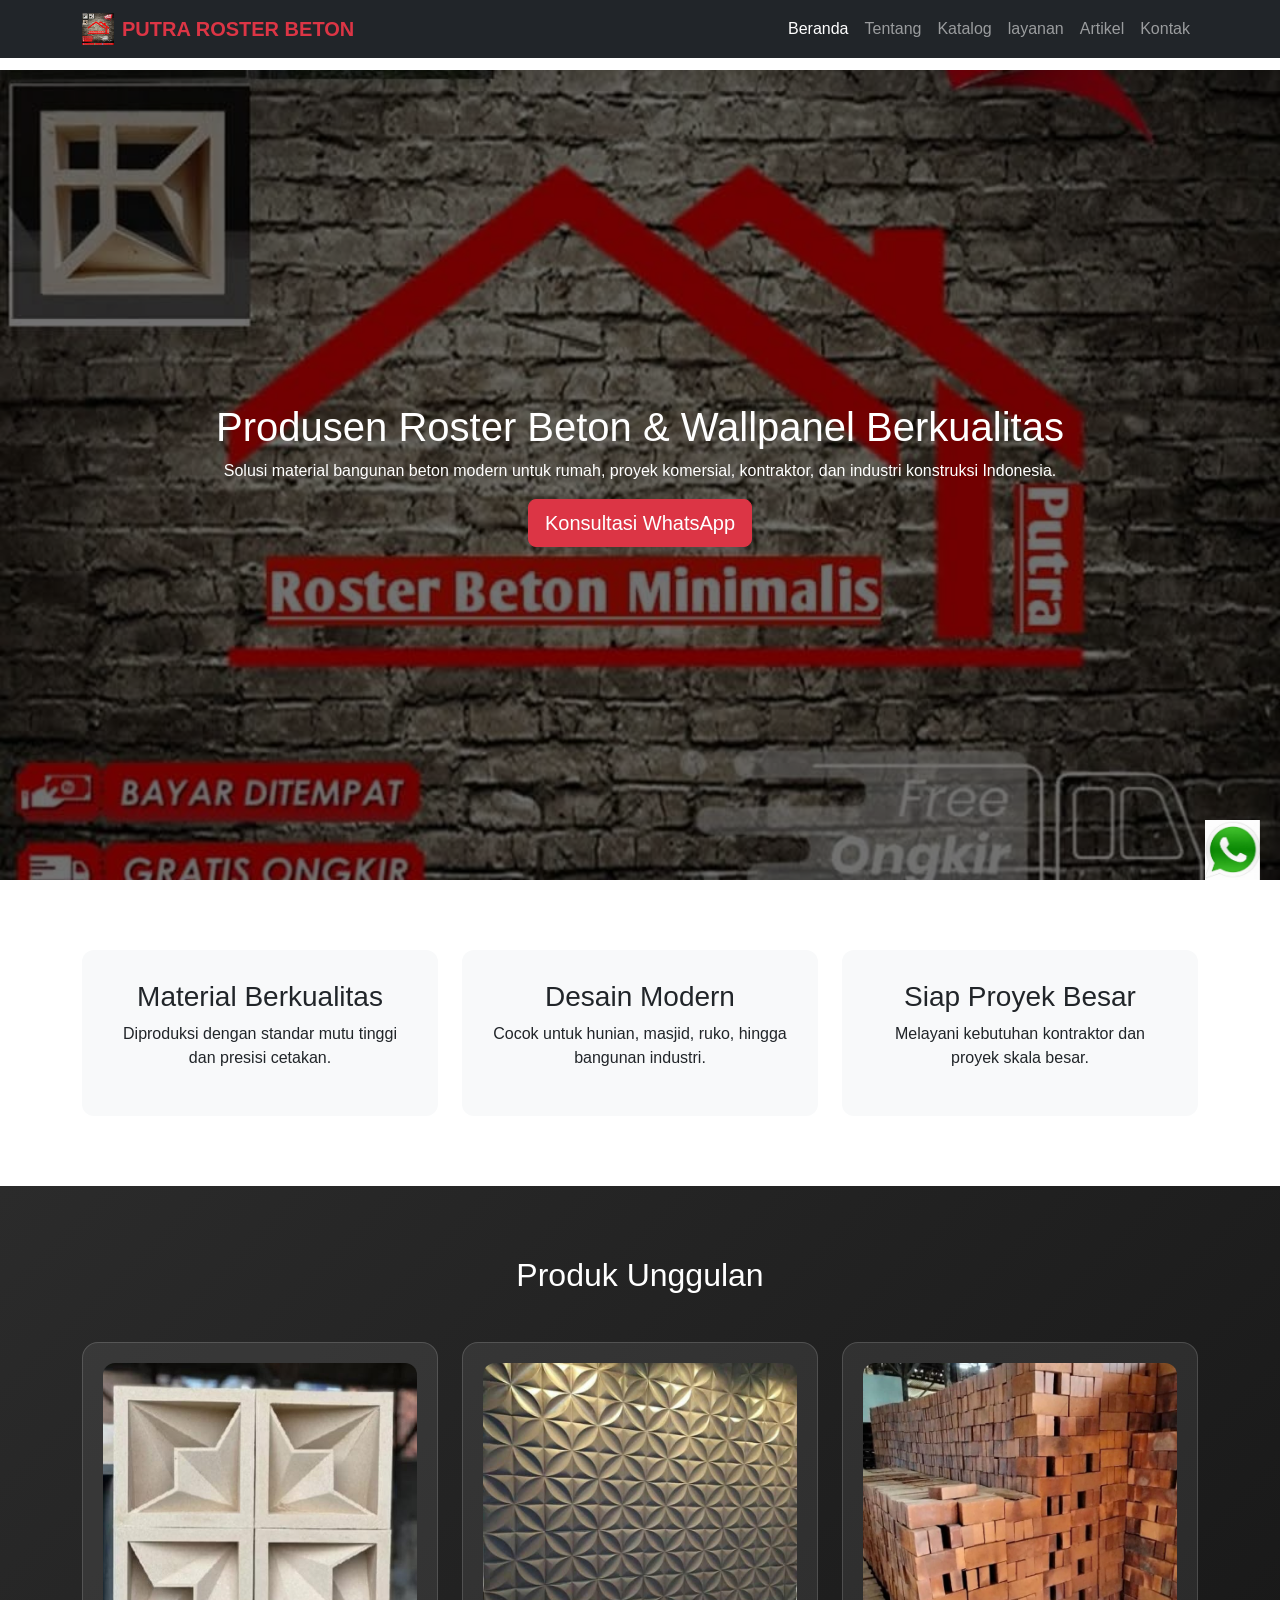
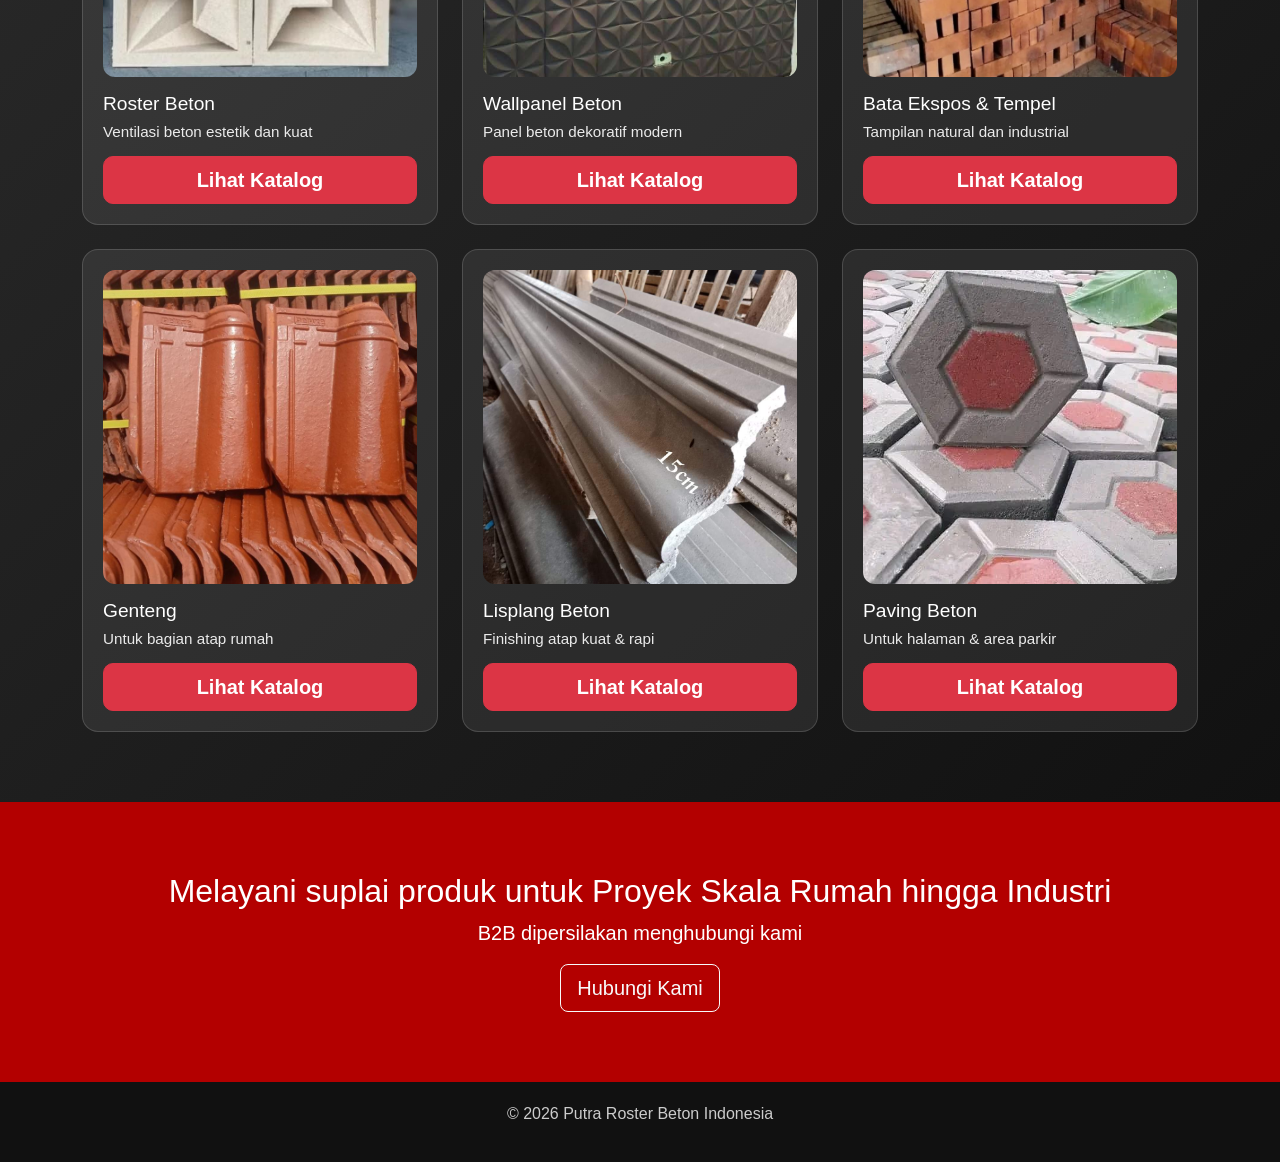
<file: index.html>
<!DOCTYPE html>
<html lang="id">
<head>
  <meta charset="UTF-8" />
  <title>Putra Roster Beton Indonesia | Produsen Roster Beton & Wallpanel</title>

  <meta name="description" content="Putra Roster Beton Indonesia adalah produsen roster beton, wallpanel, bata ekspos, bata tempel, lispang dan paving berkualitas untuk proyek rumah dan industri.">
  <meta name="keywords" content="roster beton, wallpanel beton, bata ekspos, bata tempel, paving, produsen roster beton">
  <meta name="viewport" content="width=device-width, initial-scale=1.0">

  <!-- Bootstrap -->
  <link rel="stylesheet" href="https://cdn.jsdelivr.net/npm/bootstrap@5.3.3/dist/css/bootstrap.min.css">

  <!-- Custom CSS -->
  <link rel="stylesheet" href="index.css">

  <!-- Schema SEO -->
  <script type="application/ld+json">
  {
    "@context": "https://schema.org",
    "@type": "Organization",
    "name": "Putra Roster Beton Indonesia",
    "url": "https://username.github.io/Putra-Roster-Beton-Indonesia",
    "industry": "Manufacturing",
    "description": "Produsen roster beton dan material bangunan berbasis beton."
  }
  </script>
</head>
<body>

<!-- NAVBAR -->
<nav class="navbar navbar-expand-lg navbar-dark fixed-top bg-dark">
  <div class="container">
    <a class="navbar-brand d-flex align-items-center fw-bold text-danger" href="index.html">
  <img src="assets/images/logo.jpg" alt="Putra Roster Beton Indonesia" class="logo me-2">
  PUTRA ROSTER BETON
</a>
    <button class="navbar-toggler" data-bs-toggle="collapse" data-bs-target="#navMenu">
      <span class="navbar-toggler-icon"></span>
    </button>

    <div class="collapse navbar-collapse" id="navMenu">
      <ul class="navbar-nav ms-auto">
        <li class="nav-item"><a class="nav-link active" href="index.html">Beranda</a></li>
        <li class="nav-item"><a class="nav-link" href="tentang.html">Tentang</a></li>
        <li class="nav-item"><a class="nav-link" href="katalog.html">Katalog</a></li>
        <li class="nav-item"><a class="nav-link" href="layanan.html">layanan</a></li>
        <li class="nav-item"><a class="nav-link" href="artikel.html">Artikel</a></li>
        <li class="nav-item"><a class="nav-link" href="kontak.html">Kontak</a></li>
      </ul>
    </div>
  </div>
</nav>

<!-- HERO -->
<section class="hero">
  <div class="hero-slider">
    <div class="slide active" style="background-image:url('assets/images/logo.jpg')"></div>
    <div class="slide" style="background-image:url('assets/images/hero1.jpg')"></div>
    <div class="slide" style="background-image:url('assets/images/hero2.jpg')"></div>
  </div>

  <div class="hero-content text-center">
    <h1>Produsen Roster Beton & Wallpanel Berkualitas</h1>
    <p>
      Solusi material bangunan beton modern untuk rumah, proyek komersial,
      kontraktor, dan industri konstruksi Indonesia.
    </p>
    <a href="https://wa.me/6283863583008" class="btn btn-danger btn-lg">
      Konsultasi WhatsApp
    </a>
  </div>
</section>

<!-- KEUNGGULAN -->
<section class="section">
  <div class="container">
    <div class="row text-center g-4">
      <div class="col-md-4">
        <div class="feature-box">
          <h3>Material Berkualitas</h3>
          <p>Diproduksi dengan standar mutu tinggi dan presisi cetakan.</p>
        </div>
      </div>
      <div class="col-md-4">
        <div class="feature-box">
          <h3>Desain Modern</h3>
          <p>Cocok untuk hunian, masjid, ruko, hingga bangunan industri.</p>
        </div>
    </div>
      <div class="col-md-4">
        <div class="feature-box">
          <h3>Siap Proyek Besar</h3>
          <p>Melayani kebutuhan kontraktor dan proyek skala besar.</p>
        </div>
      </div>
    </div>
  </div>
</section>

<!-- PRODUK UNGGULAN -->
<section class="section product-section">
  <div class="container">
    <h2 class="text-center mb-5 text-white">Produk Unggulan</h2>

    <div class="row g-4">

      <!-- Produk -->
      <div class="col-md-4">
    <div class="product-card">
      <div class="product-img-box">
        <img src="assets/images/products/roster.jpg" alt="Roster Beton">
      </div>
      <h4>Roster Beton</h4>
      <p>Ventilasi beton estetik dan kuat</p>
      <a href="katalog.html" class="btn btn-danger btn-lg product-btn">
        Lihat Katalog
      </a>
    </div>
  </div>

  <div class="col-md-4">
    <div class="product-card">
      <div class="product-img-box">
        <img src="assets/images/products/wallpanel.jpg" alt="Wallpanel Beton">
      </div>
      <h4>Wallpanel Beton</h4>
      <p>Panel beton dekoratif modern</p>
      <a href="katalog.html" class="btn btn-danger btn-lg product-btn">
        Lihat Katalog
      </a>
    </div>
  </div>

  <div class="col-md-4">
    <div class="product-card">
      <div class="product-img-box">
        <img src="assets/images/products/bata.jpg" alt="Bata Ekspos dan Tempel">
      </div>
      <h4>Bata Ekspos & Tempel</h4>
      <p>Tampilan natural dan industrial</p>
      <a href="katalog.html" class="btn btn-danger btn-lg product-btn">
        Lihat Katalog
      </a>
    </div>
  </div>

      <div class="col-md-4">
    <div class="product-card">
      <div class="product-img-box">
        <img src="assets/images/products/genteng.jpg" alt="Genteng">
      </div>
      <h4>Genteng</h4>
      <p>Untuk bagian atap rumah</p>
      <a href="katalog.html" class="btn btn-danger btn-lg product-btn">
        Lihat Katalog
      </a>
    </div>
  </div>

      <div class="col-md-4">
    <div class="product-card">
      <div class="product-img-box">
        <img src="assets/images/products/lisplang.jpg" alt="Lisplang Beton">
      </div>
      <h4>Lisplang Beton</h4>
      <p>Finishing atap kuat & rapi</p>
      <a href="katalog.html" class="btn btn-danger btn-lg product-btn">
        Lihat Katalog
      </a>
    </div>
  </div>

      <div class="col-md-4">
    <div class="product-card">
      <div class="product-img-box">
        <img src="assets/images/products/paving.jpg" alt="Paving Beton">
      </div>
      <h4>Paving Beton</h4>
      <p>Untuk halaman & area parkir</p>
      <a href="katalog.html" class="btn btn-danger btn-lg product-btn">
        Lihat Katalog
      </a>
    </div>
  </div>
    </div>
  </div>
</section>

<!-- CTA -->
<section class="cta text-center">
  <div class="container">
    <h2>Melayani suplai produk untuk Proyek Skala Rumah hingga Industri</h2>
    <p class="lead">B2B dipersilakan menghubungi kami</p>
    <a href="kontak.html" class="btn btn-outline-light btn-lg">Hubungi Kami</a>
  </div>
</section>

<!-- FOOTER -->
<footer class="footer">
  <div class="container text-center">
    <p>© 2026 Putra Roster Beton Indonesia</p>
  </div>
</footer>

<!-- WhatsApp Floating -->
<a href="https://wa.me/6283863583008" class="wa-float" target="_blank">
  <img src="assets/images/whatsapp.jpg" alt="WhatsApp">
</a>

<script src="https://cdn.jsdelivr.net/npm/bootstrap@5.3.3/dist/js/bootstrap.bundle.min.js"></script>
<script src="index.js"></script>
</body>
</html>
</file>
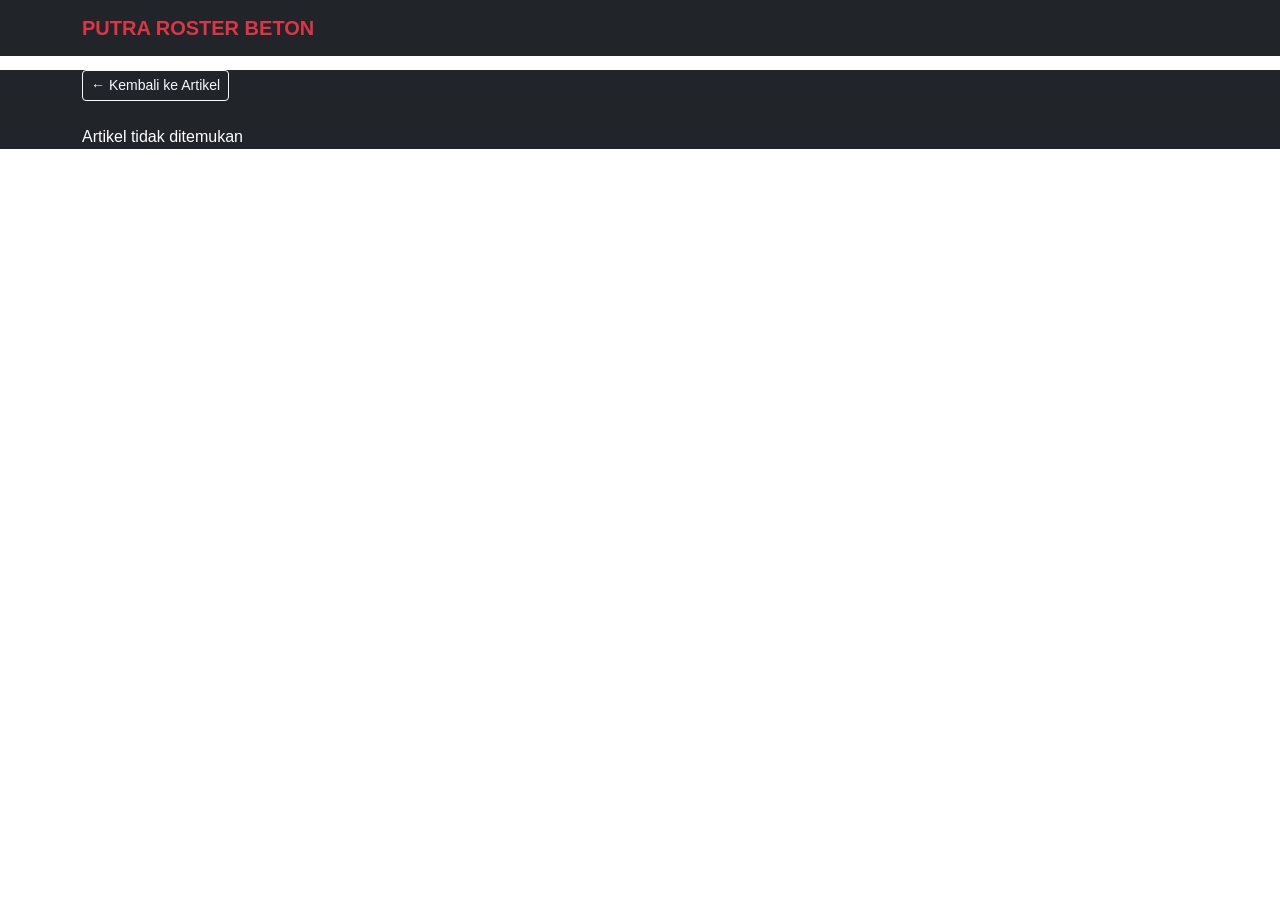
<file: artikel-detail.html>
<!DOCTYPE html>
<html lang="id">
<head>
  <meta charset="UTF-8">
  <title>Detail Artikel | Putra Roster Beton Indonesia</title>
  <meta name="viewport" content="width=device-width, initial-scale=1">

  <!-- Bootstrap -->
  <link rel="stylesheet"
        href="https://cdn.jsdelivr.net/npm/bootstrap@5.3.3/dist/css/bootstrap.min.css">

  <!-- CSS -->
  <link rel="stylesheet" href="artikel.css">
</head>
<body>

<!-- NAVBAR -->
<nav class="navbar navbar-expand-lg navbar-dark fixed-top bg-dark">
  <div class="container">
    <a class="navbar-brand fw-bold text-danger" href="index.html">
      PUTRA ROSTER BETON
    </a>
  </div>
</nav>

<section class="section bg-dark text-white">
  <div class="container">
    <a href="artikel.html" class="btn btn-outline-light btn-sm mb-4">
      ← Kembali ke Artikel
    </a>

    <div id="articleDetail"></div>
  </div>
</section>

<script src="artikel-data.js"></script>
<script src="artikel-detail.js"></script>
</body>
</html>
</file>
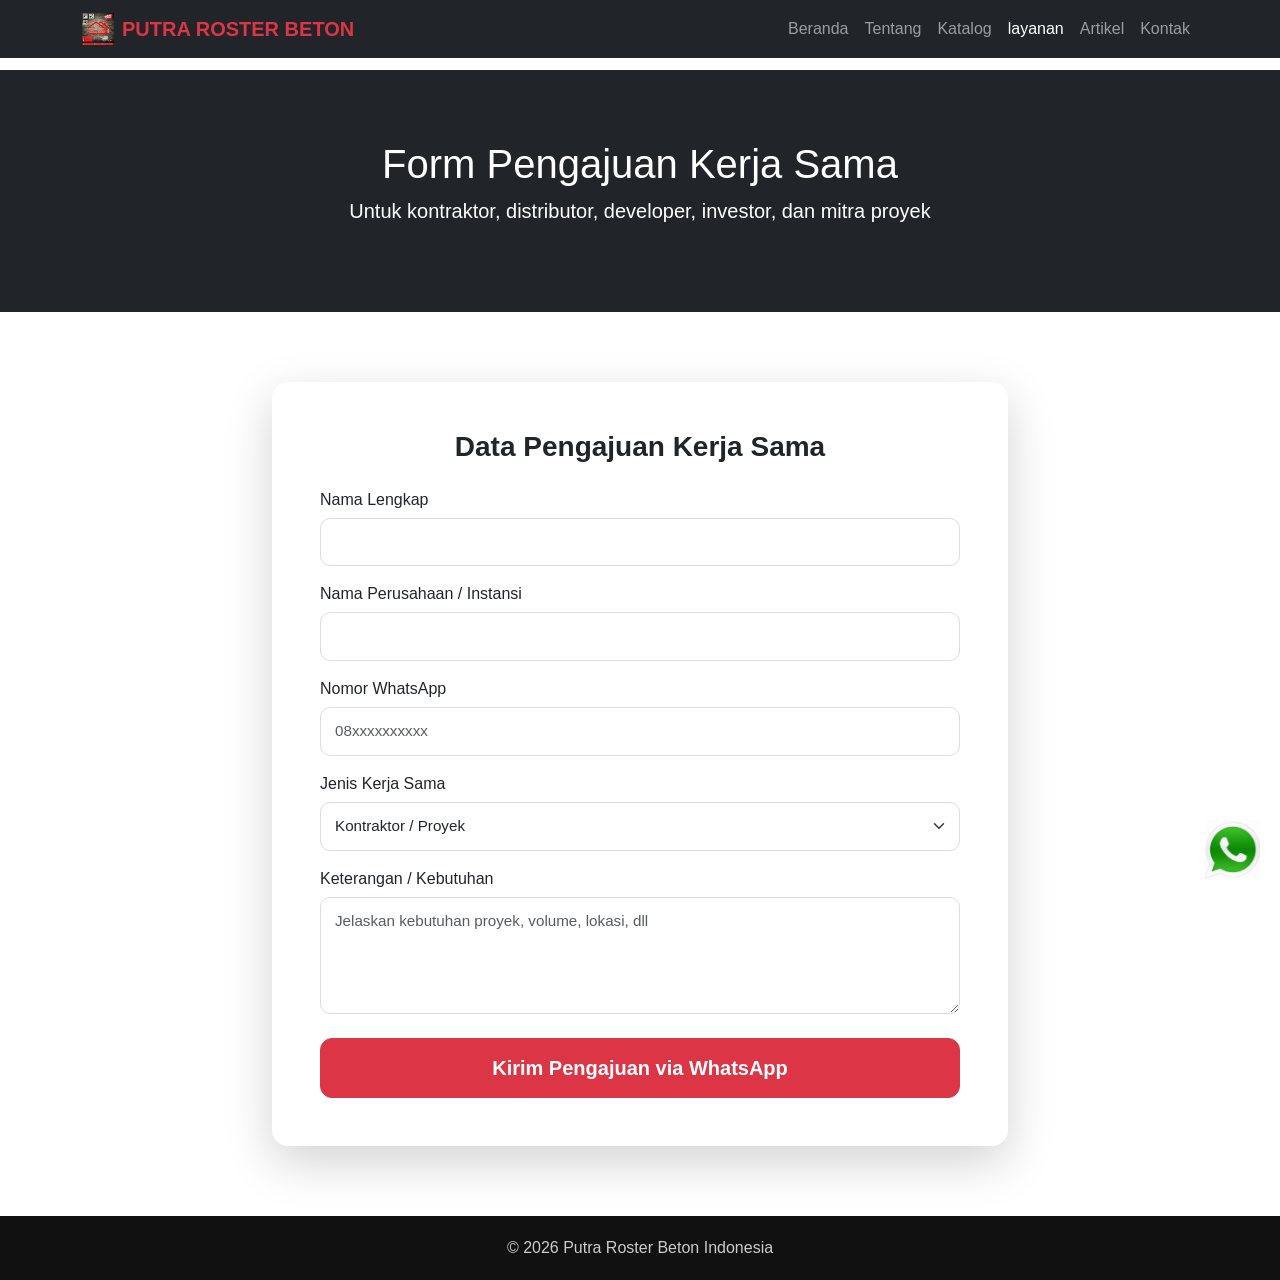
<file: form-kerjasama.html>
<!DOCTYPE html>
<html lang="id">
<head>
  <meta charset="UTF-8">
  <title>Form Kerja Sama | Putra Roster Beton Indonesia</title>
  <meta name="viewport" content="width=device-width, initial-scale=1">

  <meta name="description" content="Ajukan kerja sama proyek, suplai material beton, distributor, dan mitra bisnis bersama Putra Roster Beton Indonesia.">

  <!-- Bootstrap -->
  <link rel="stylesheet"
        href="https://cdn.jsdelivr.net/npm/bootstrap@5.3.3/dist/css/bootstrap.min.css">

  <!-- CSS Global -->
  <link rel="stylesheet" href="index.css">
</head>
<body>

<!-- NAVBAR -->
<nav class="navbar navbar-expand-lg navbar-dark fixed-top bg-dark">
  <div class="container">
    <a class="navbar-brand d-flex align-items-center gap-2" href="index.html">
      <img src="assets/images/logo.jpg" class="logo" alt="Putra Roster Beton Indonesia">
      <span class="fw-bold text-danger">PUTRA ROSTER BETON</span>
    </a>
  <button class="navbar-toggler" data-bs-toggle="collapse" data-bs-target="#navMenu">
      <span class="navbar-toggler-icon"></span>
    </button>

    <div class="collapse navbar-collapse" id="navMenu">
      <ul class="navbar-nav ms-auto">
        <li class="nav-item"><a class="nav-link" href="index.html">Beranda</a></li>
        <li class="nav-item"><a class="nav-link" href="tentang.html">Tentang</a></li>
        <li class="nav-item"><a class="nav-link" href="katalog.html">Katalog</a></li>
        <li class="nav-item"><a class="nav-link active" href="layanan.html">layanan</a></li>
        <li class="nav-item"><a class="nav-link" href="artikel.html">Artikel</a></li>
        <li class="nav-item"><a class="nav-link" href="kontak.html">Kontak</a></li>
      </ul>
    </div>
  </div>
</nav>

<!-- HEADER -->
<section class="section bg-dark text-white text-center">
  <div class="container">
    <h1>Form Pengajuan Kerja Sama</h1>
    <p class="lead">
      Untuk kontraktor, distributor, developer, investor, dan mitra proyek
    </p>
  </div>
</section>

<!-- FORM -->
<section class="section form-kerjasama">
  <div class="container">
    <div class="row justify-content-center">
      <div class="col-lg-8">

        <div class="card shadow-lg border-0 rounded-4">
          <div class="card-body p-4 p-md-5">

            <h3 class="mb-4 text-center">Data Pengajuan Kerja Sama</h3>

            <form id="kerjasamaForm">

              <div class="mb-3">
                <label class="form-label">Nama Lengkap</label>
                <input type="text" class="form-control" id="nama" required>
              </div>

              <div class="mb-3">
                <label class="form-label">Nama Perusahaan / Instansi</label>
                <input type="text" class="form-control" id="perusahaan" required>
              </div>

              <div class="mb-3">
                <label class="form-label">Nomor WhatsApp</label>
                <input type="tel" class="form-control" id="wa" placeholder="08xxxxxxxxxx" required>
              </div>

              <div class="mb-3">
                <label class="form-label">Jenis Kerja Sama</label>
                <select class="form-select" id="jenis">
                  <option>Kontraktor / Proyek</option>
                  <option>Distributor / Reseller</option>
                  <option>Developer / Properti</option>
                  <option>Investor / Partner</option>
                  <option>Lainnya</option>
                </select>
              </div>

              <div class="mb-4">
                <label class="form-label">Keterangan / Kebutuhan</label>
                <textarea class="form-control" id="keterangan" rows="4"
                  placeholder="Jelaskan kebutuhan proyek, volume, lokasi, dll"></textarea>
              </div>

              <div class="d-grid">
                <button type="submit" class="btn btn-danger btn-lg">
                  Kirim Pengajuan via WhatsApp
                </button>
              </div>

            </form>

          </div>
        </div>

      </div>
    </div>
  </div>
</section>

<!-- FOOTER -->
<footer class="footer text-center">
  <div class="container">
    <p class="mb-0">© 2026 Putra Roster Beton Indonesia</p>
  </div>
</footer>

<!-- WA FLOAT -->
<a href="https://wa.me/6283863583008" class="wa-float">
  <img src="assets/images/whatsapp.jpg" alt="WhatsApp">
</a>

<!-- JS -->
<script>
document.getElementById("kerjasamaForm").addEventListener("submit", function(e) {
  e.preventDefault();

  const nama = document.getElementById("nama").value;
  const perusahaan = document.getElementById("perusahaan").value;
  const wa = document.getElementById("wa").value;
  const jenis = document.getElementById("jenis").value;
  const ket = document.getElementById("keterangan").value;

  const pesan = `Halo Putra Roster Beton Indonesia,%0A%0A`
    + `Saya ingin mengajukan kerja sama dengan detail berikut:%0A`
    + `Nama: ${nama}%0A`
    + `Perusahaan: ${perusahaan}%0A`
    + `WhatsApp: ${wa}%0A`
    + `Jenis Kerja Sama: ${jenis}%0A`
    + `Keterangan: ${ket}`;

  window.open(`https://wa.me/6283863583008?text=${pesan}`, "_blank");
});
</script>

</body>
</html>
</file>
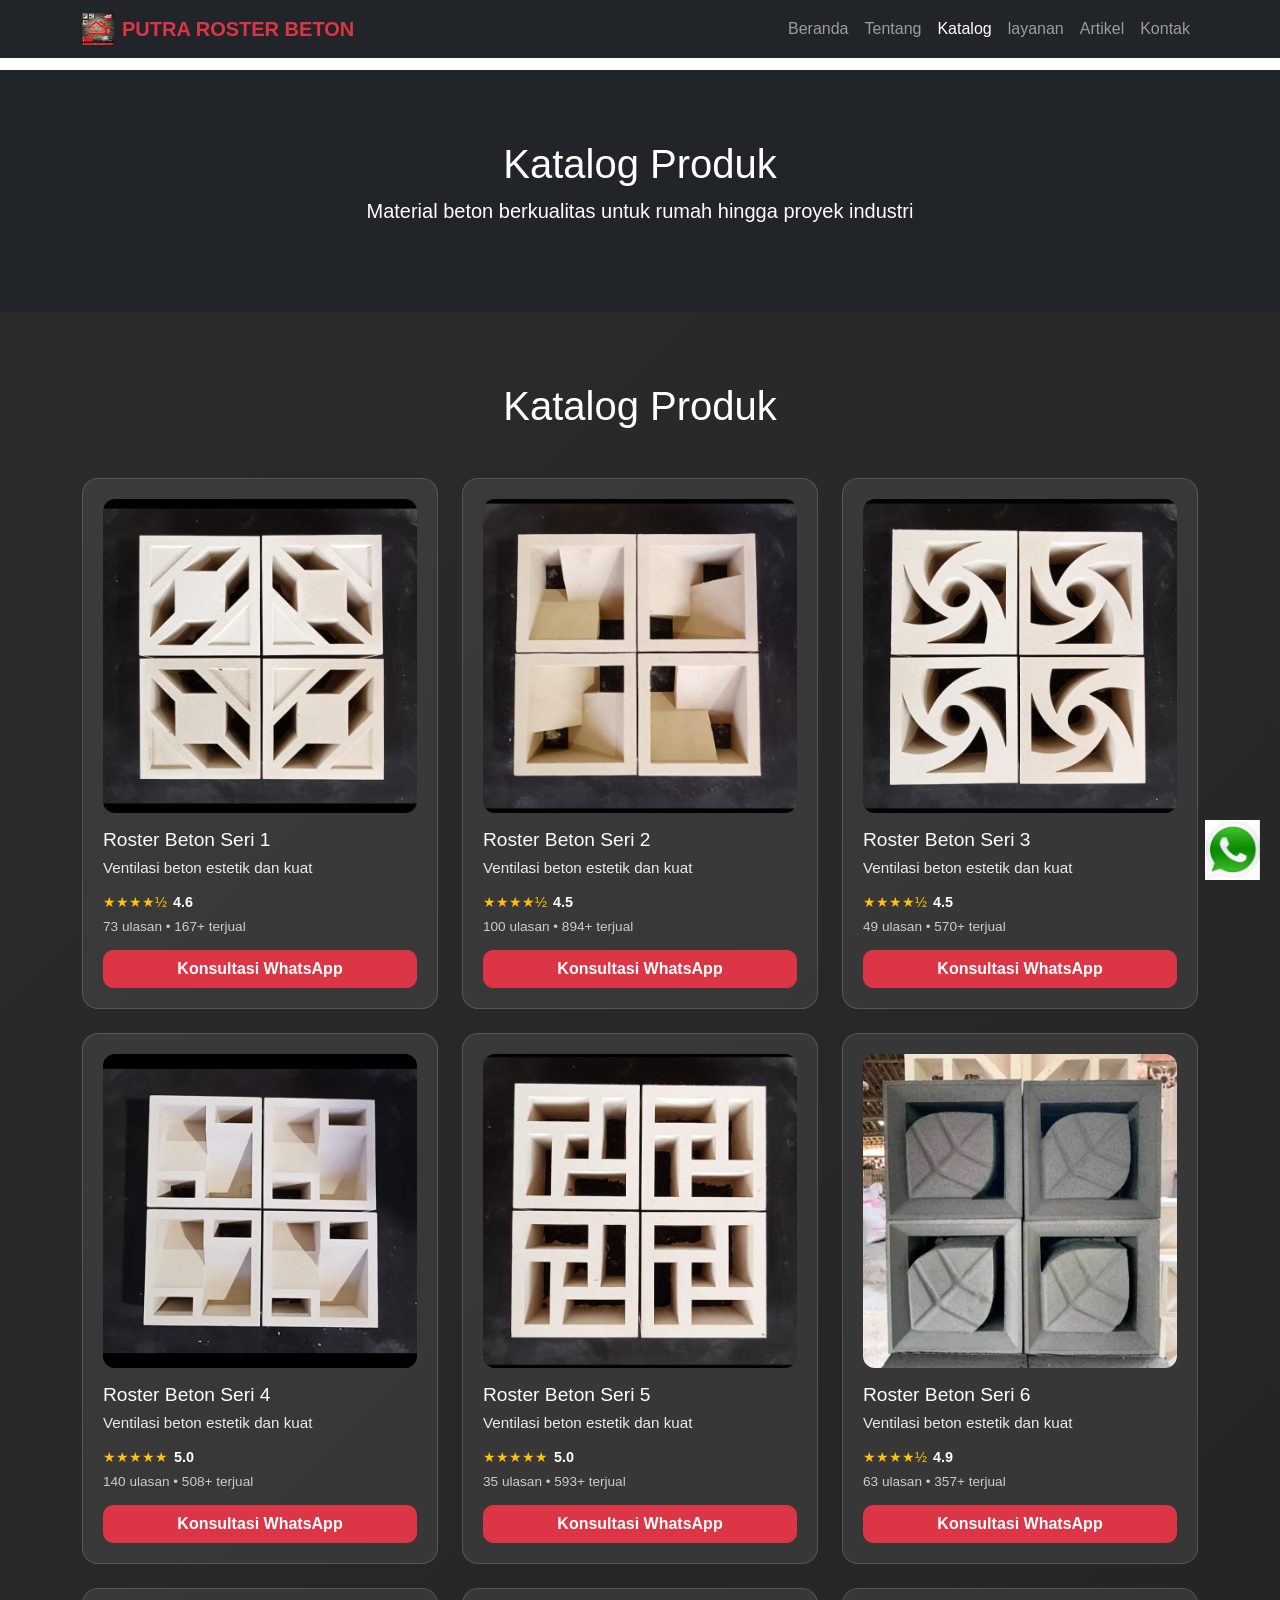
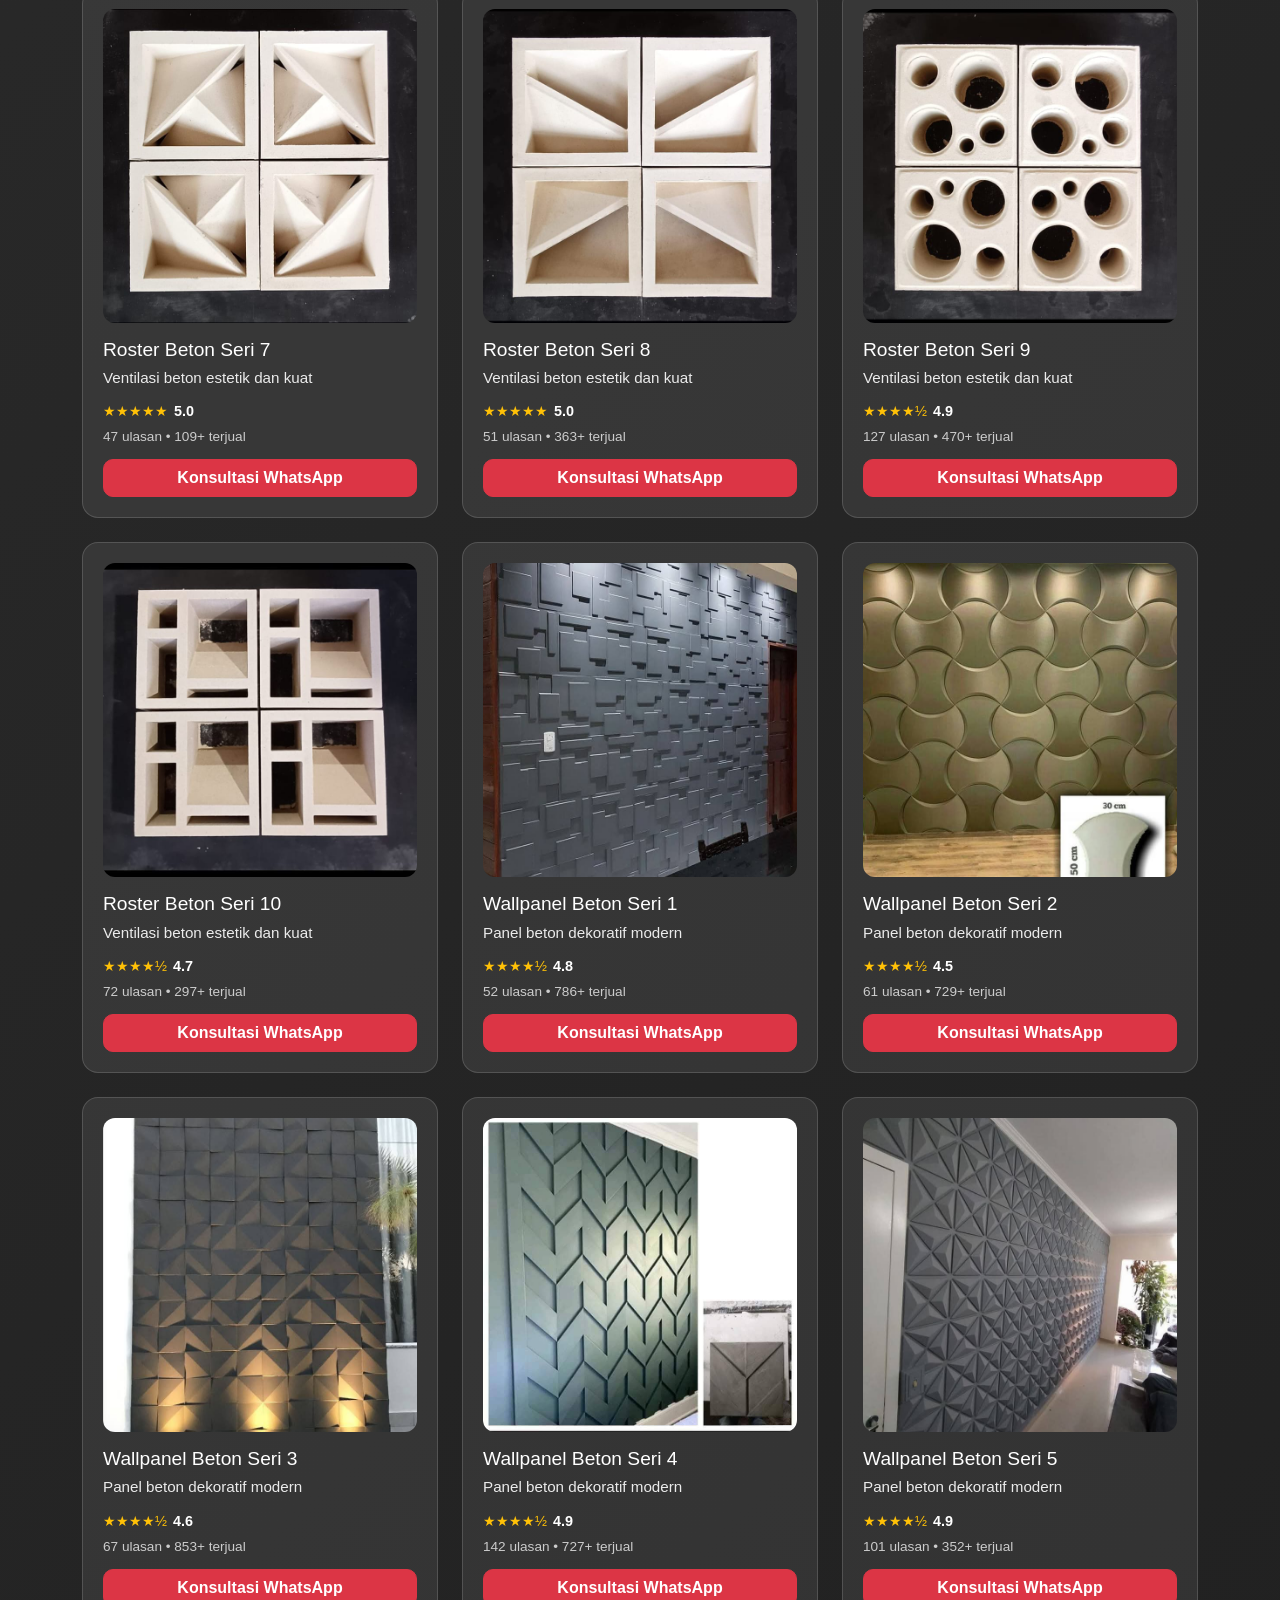
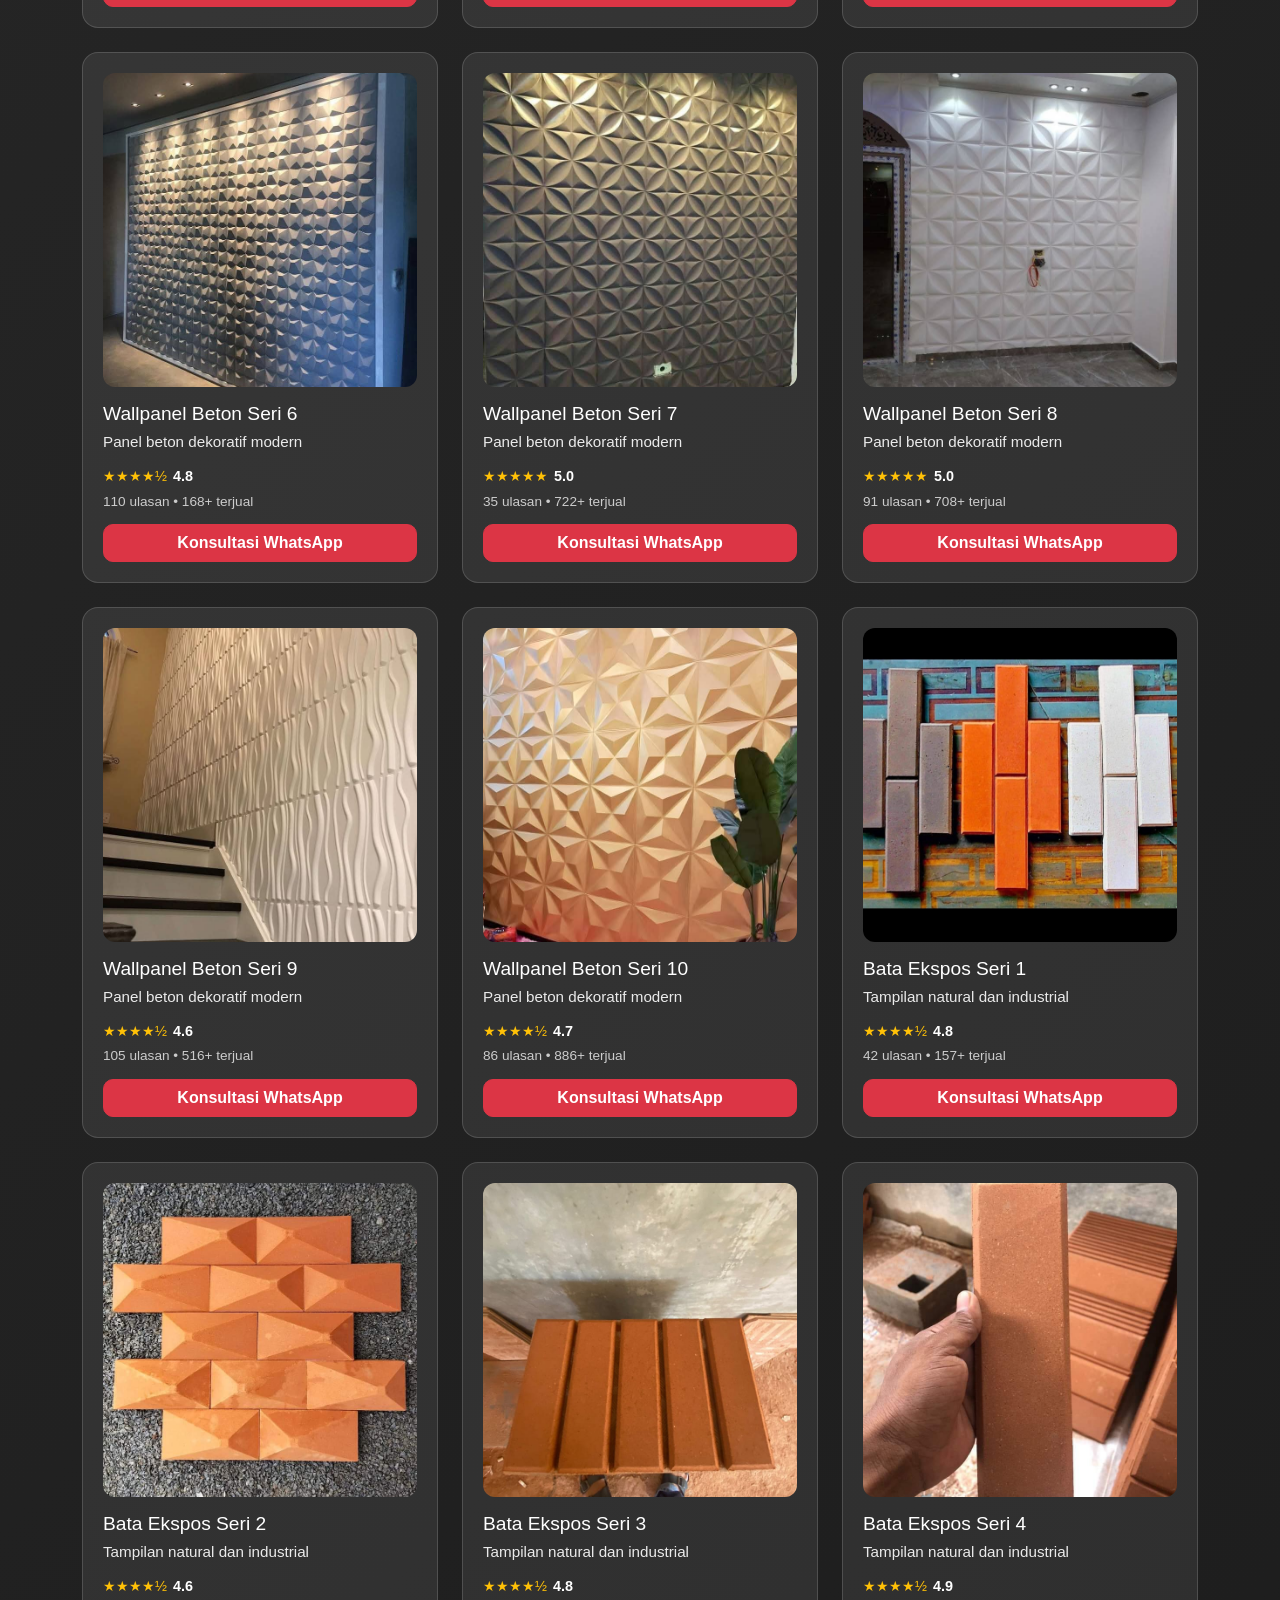
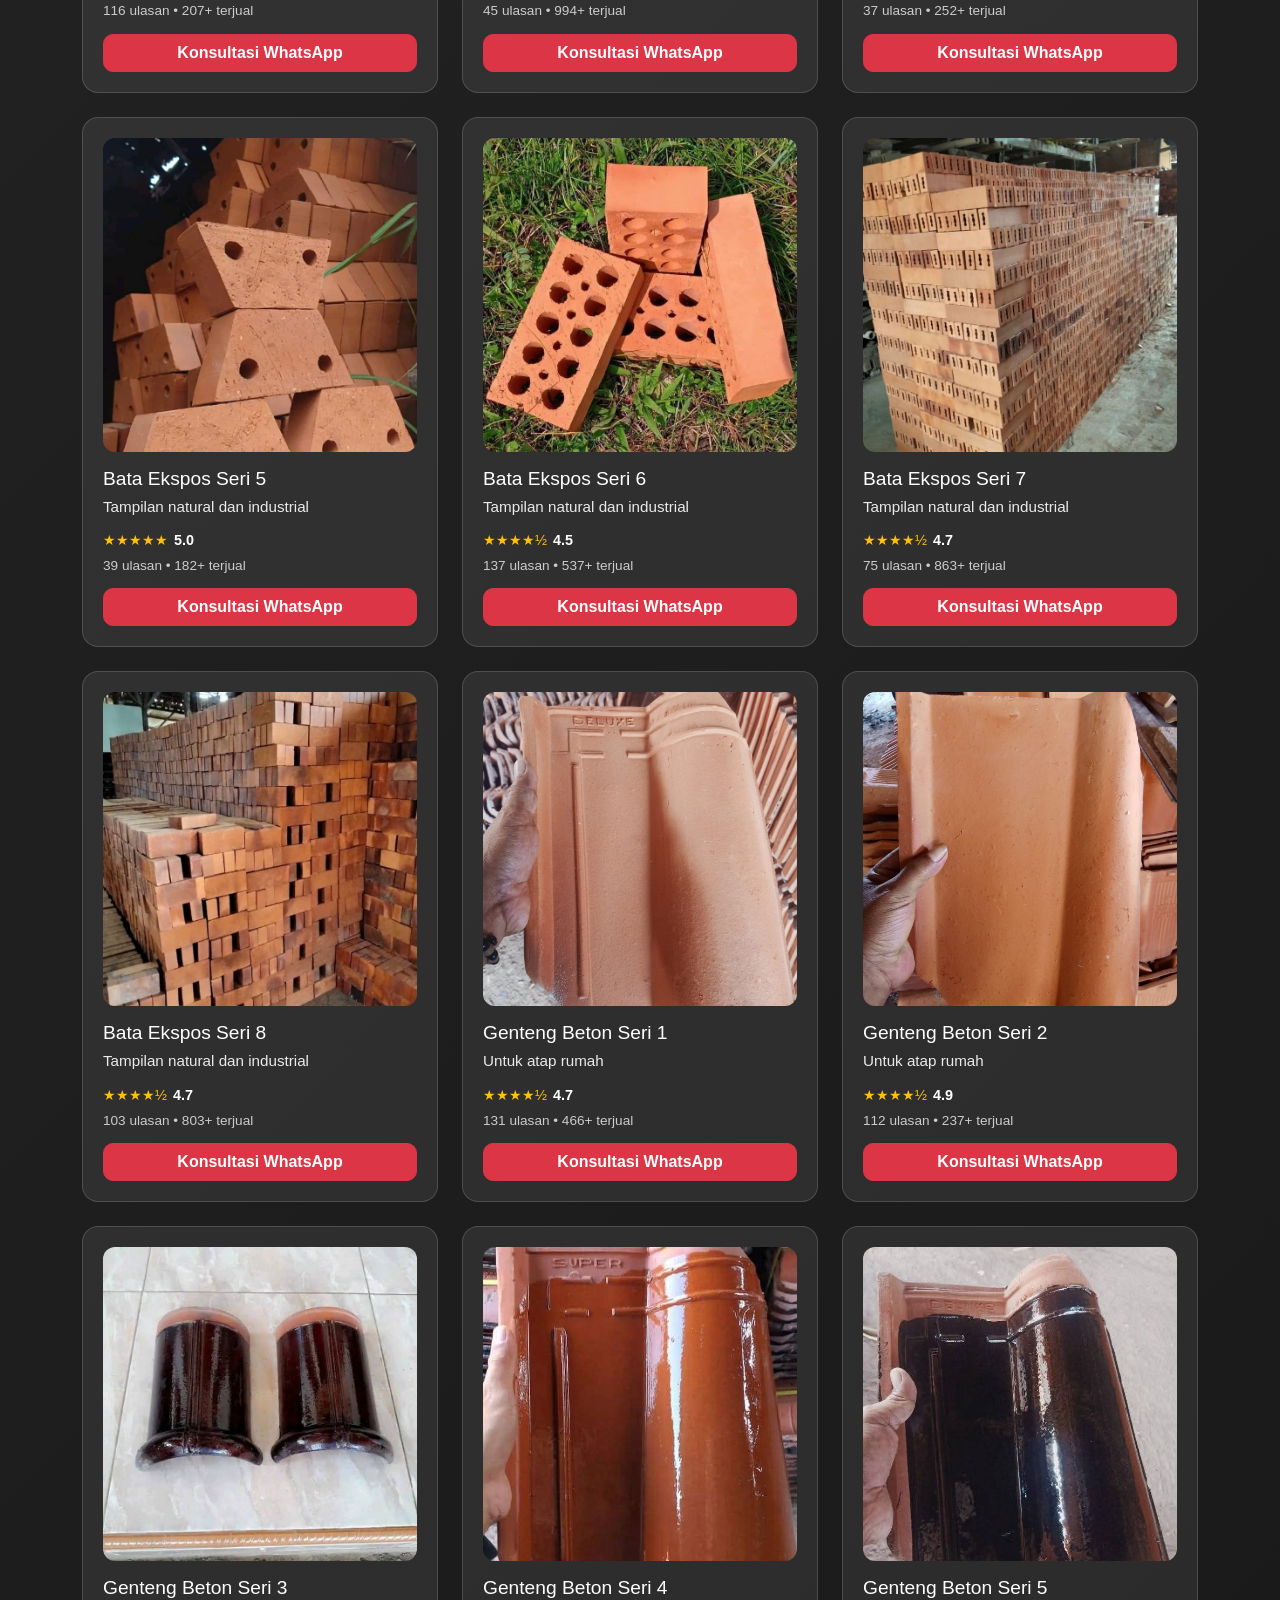
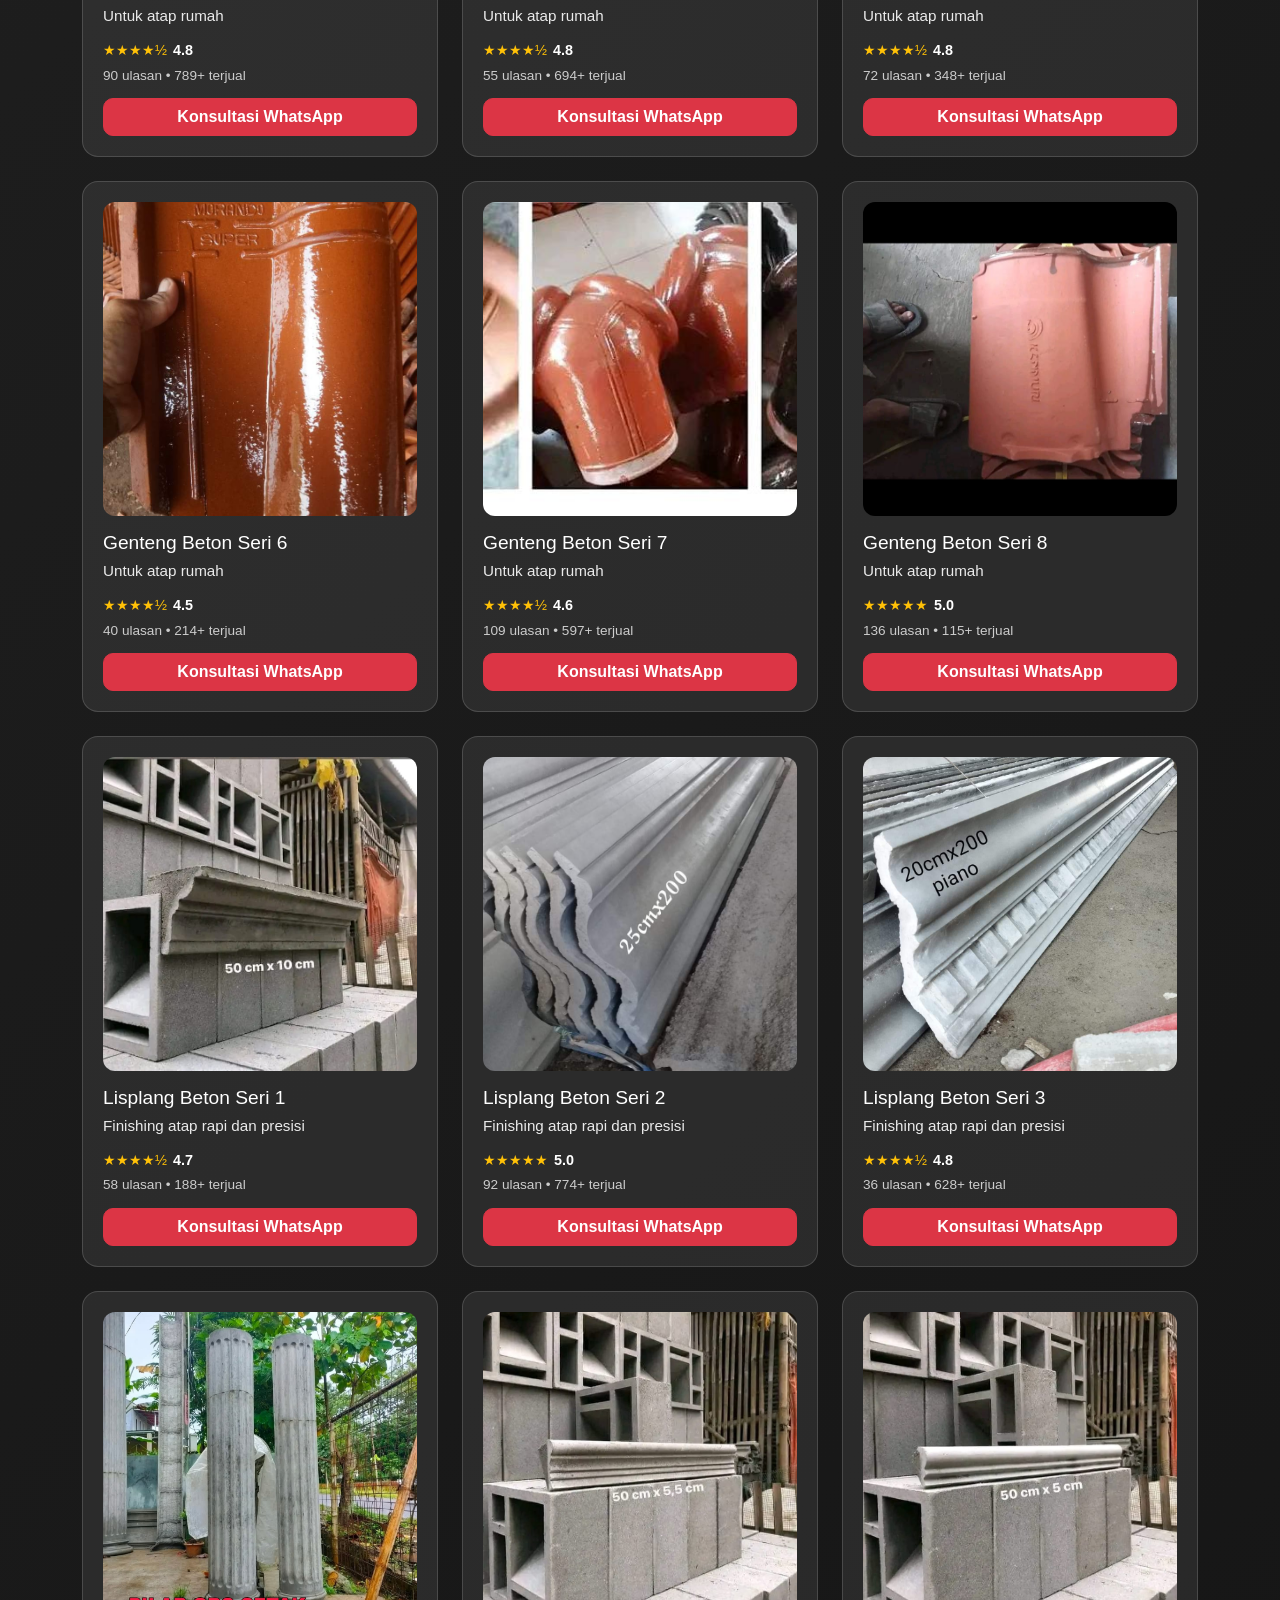
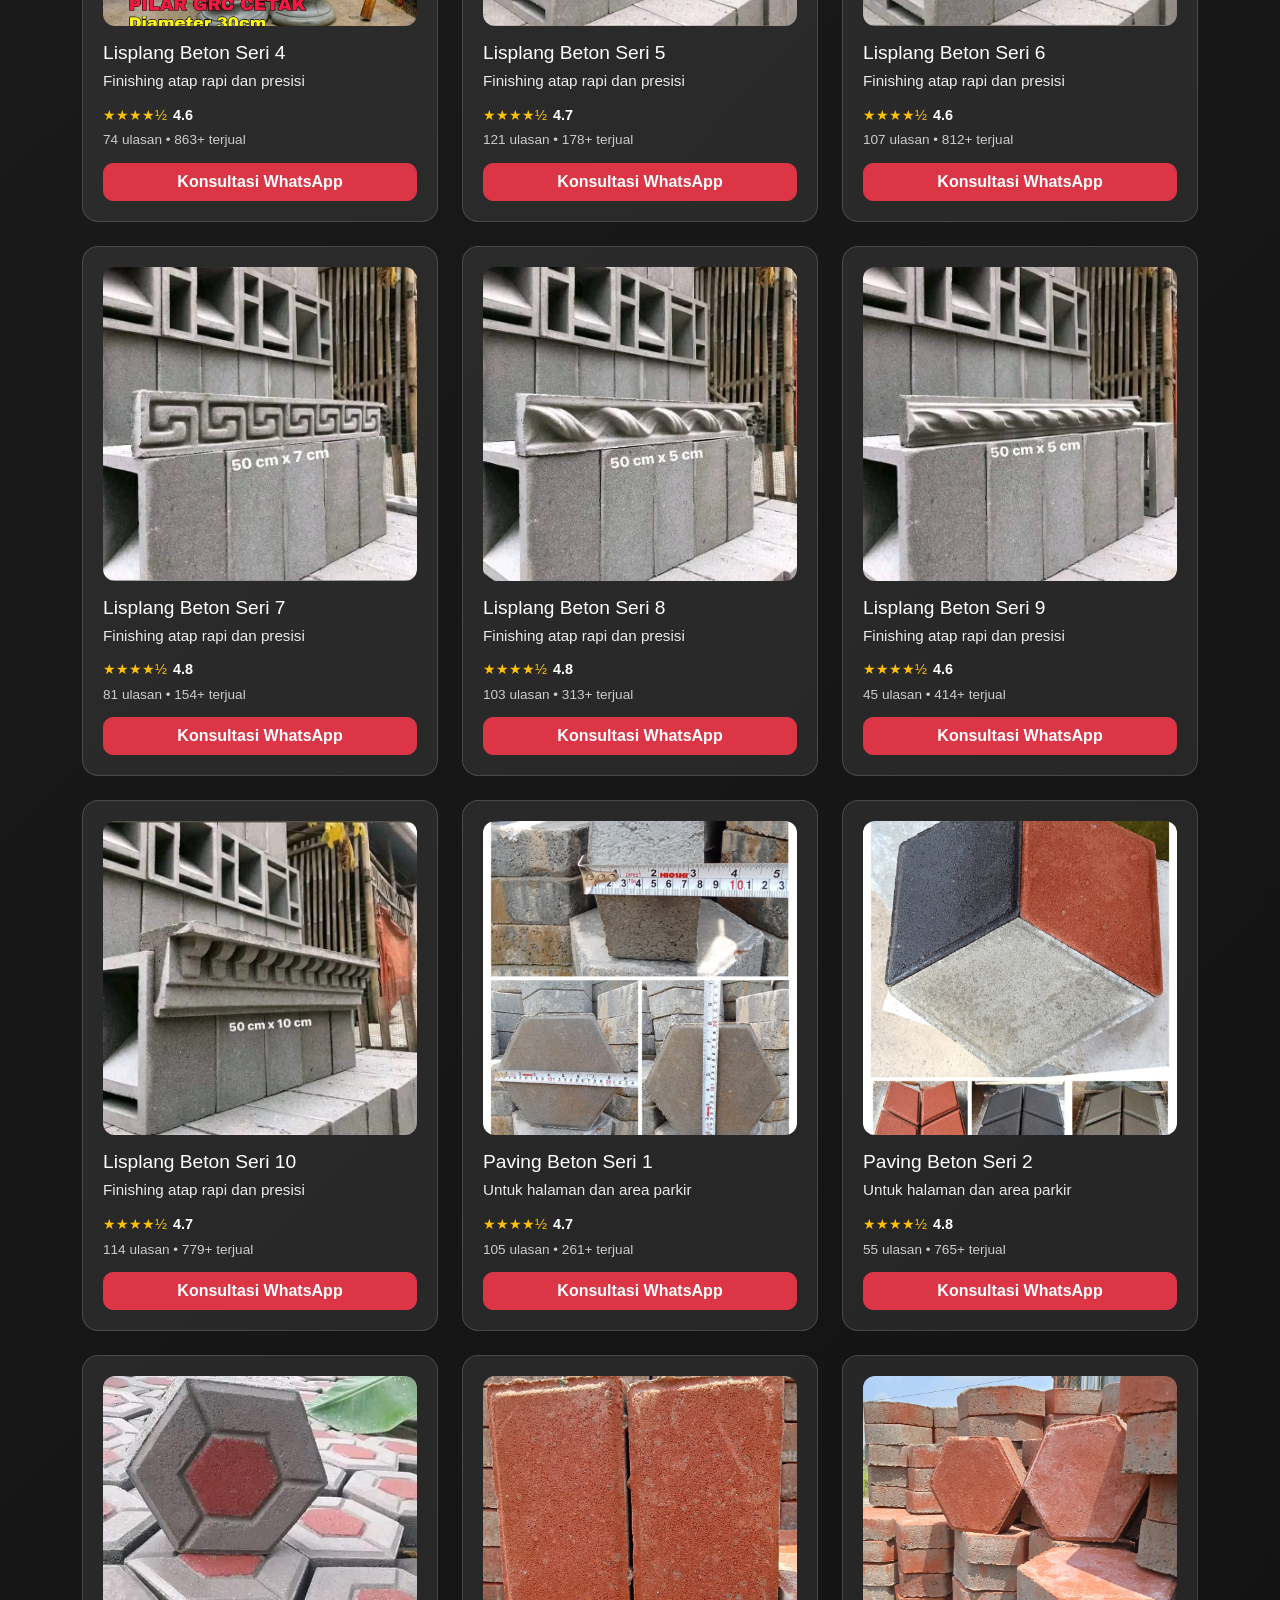
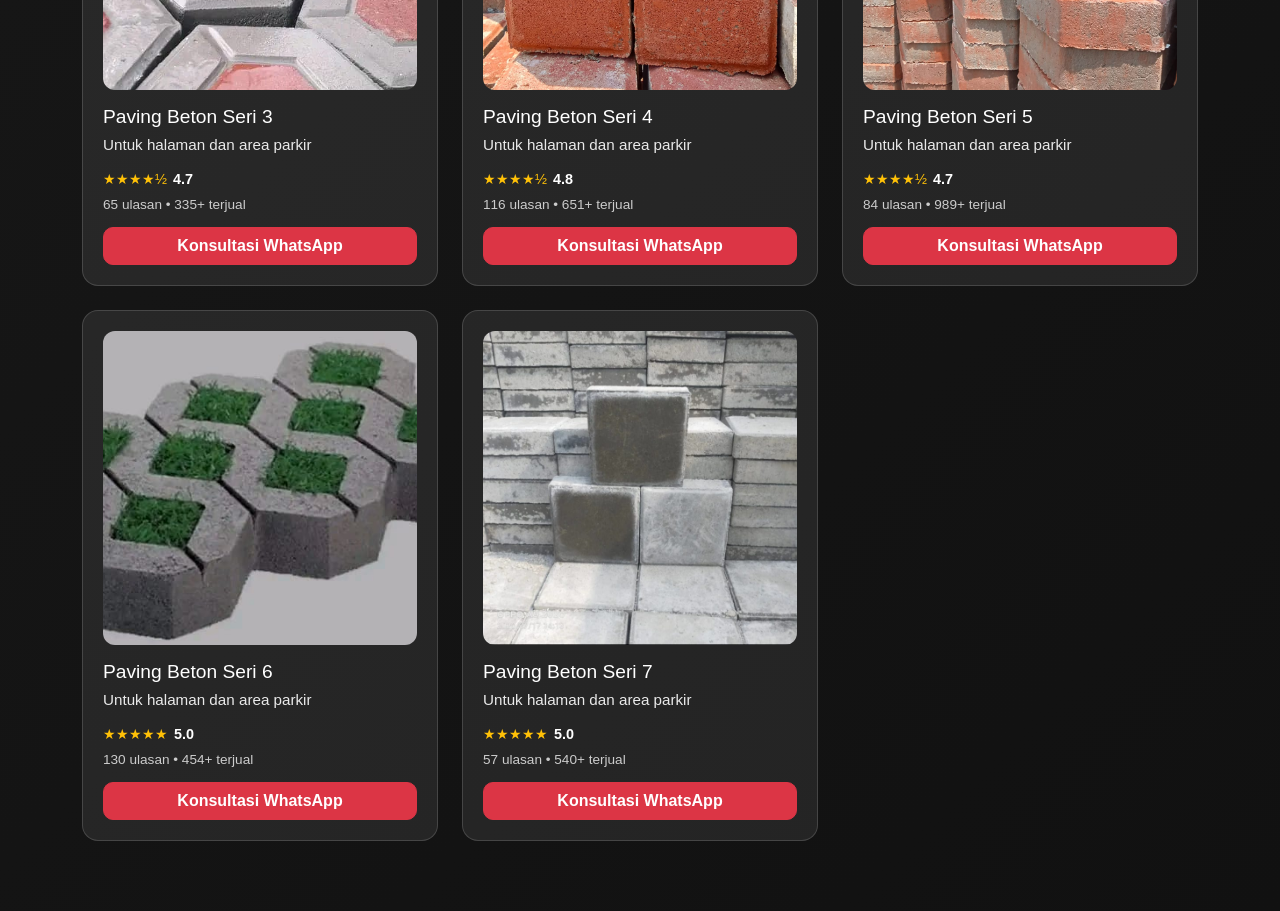
<file: katalog.html>
<!DOCTYPE html>
<html lang="id">
<head>
  <meta charset="UTF-8">
  <title>Katalog Produk | Putra Roster Beton Indonesia</title>
  <meta name="viewport" content="width=device-width, initial-scale=1">

  <link rel="stylesheet"
        href="https://cdn.jsdelivr.net/npm/bootstrap@5.3.3/dist/css/bootstrap.min.css">
  <link rel="stylesheet" href="index.css">
</head>
<body>

<!-- NAVBAR -->
<nav class="navbar navbar-expand-lg navbar-dark fixed-top bg-dark">
  <div class="container">
    <a class="navbar-brand d-flex align-items-center gap-2" href="index.html">
      <img src="assets/images/logo.jpg" class="logo" alt="Putra Roster Beton Indonesia">
      <span class="fw-bold text-danger">PUTRA ROSTER BETON</span>
    </a>
    <button class="navbar-toggler" data-bs-toggle="collapse" data-bs-target="#navMenu">
      <span class="navbar-toggler-icon"></span>
    </button>
    <div class="collapse navbar-collapse" id="navMenu">
      <ul class="navbar-nav ms-auto">
        <li class="nav-item"><a class="nav-link" href="index.html">Beranda</a></li>
        <li class="nav-item"><a class="nav-link" href="tentang.html">Tentang</a></li>
        <li class="nav-item"><a class="nav-link active" href="katalog.html">Katalog</a></li>
        <li class="nav-item"><a class="nav-link" href="layanan.html">layanan</a></li>
        <li class="nav-item"><a class="nav-link" href="artikel.html">Artikel</a></li>
        <li class="nav-item"><a class="nav-link" href="kontak.html">Kontak</a></li>
      </ul>
    </div>
  </div>
</nav>

  <!-- HEADER -->
  <section class="section bg-dark text-white text-center">
    <div class="container">
      <h1>Katalog Produk</h1>
      <p class="lead">Material beton berkualitas untuk rumah hingga proyek industri</p>
    </div>
  </section>
  
<!-- KATALOG -->
<section class="section product-section">
  <div class="container">
    <h1 class="text-center text-white mb-5">Katalog Produk</h1>
    <div class="row g-4" id="productList"></div>
  </div>
</section>

<!-- WA FLOAT -->
<a href="https://wa.me/6283863583008" class="wa-float">
  <img src="assets/images/whatsapp.jpg">
</a>

<script src="katalog.js"></script>
</body>
</html>
</file>
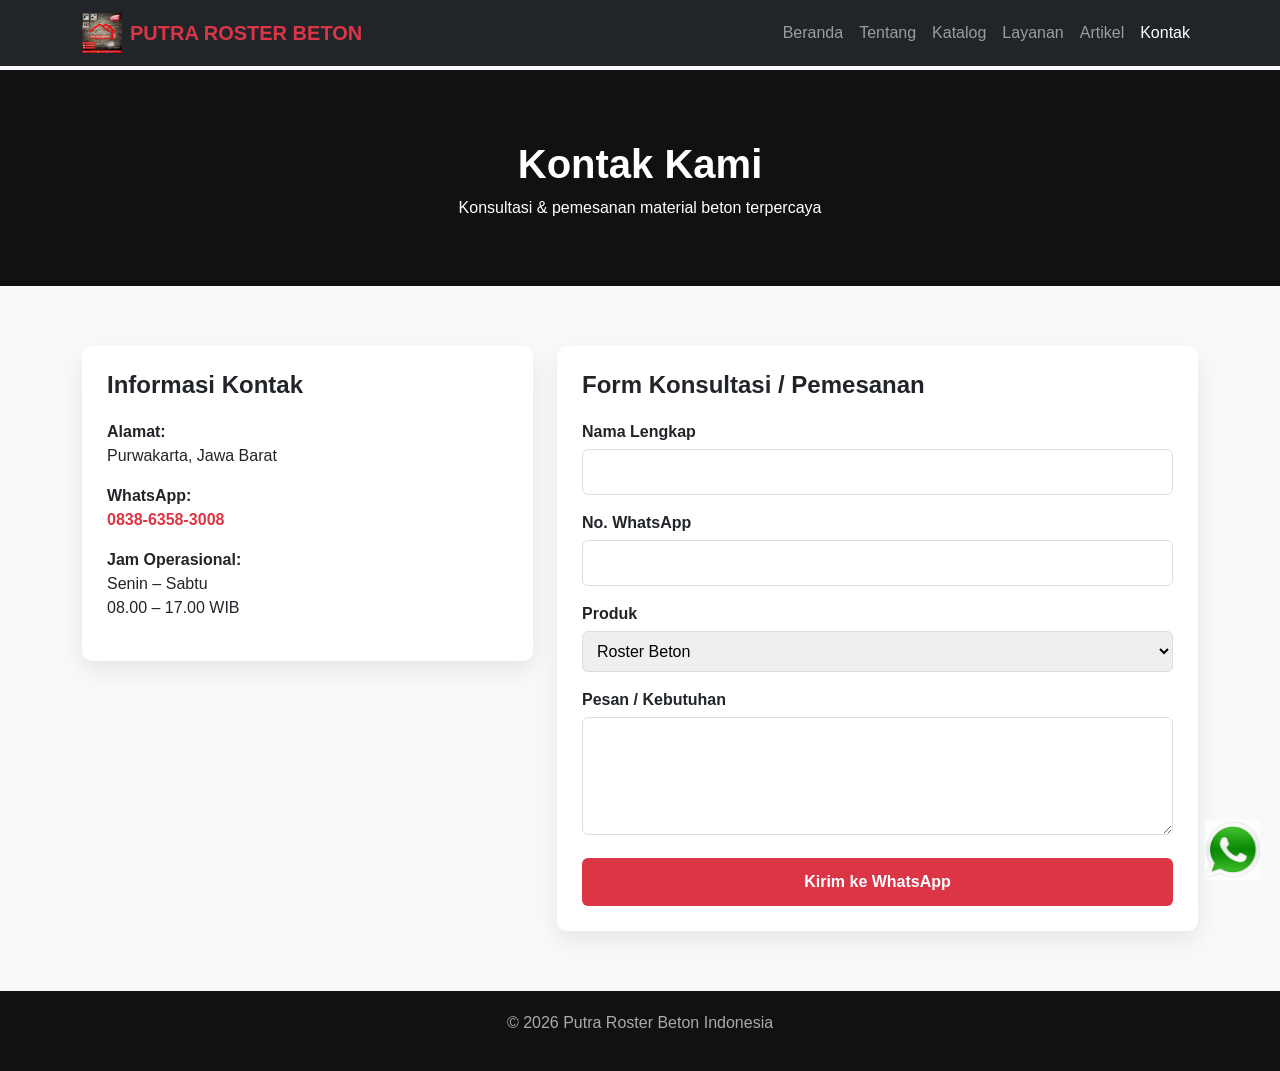
<file: kontak.html>
<!DOCTYPE html>
<html lang="id">
<head>
  <meta charset="UTF-8">
  <title>Kontak | Putra Roster Beton Indonesia</title>
  <meta name="description" content="Hubungi Putra Roster Beton Indonesia untuk konsultasi dan pemesanan roster beton, paving, dan material beton.">
  <meta name="viewport" content="width=device-width, initial-scale=1">

  <!-- Bootstrap -->
  <link href="https://cdn.jsdelivr.net/npm/bootstrap@5.3.3/dist/css/bootstrap.min.css" rel="stylesheet">

  <!-- CSS -->
  <link rel="stylesheet" href="kontak.css">
</head>
<body>

<!-- NAVBAR -->
<nav class="navbar navbar-expand-lg navbar-dark fixed-top bg-dark">
  <div class="container">
    <a class="navbar-brand fw-bold text-danger d-flex align-items-center" href="index.html">
      <img src="assets/images/logo.jpg" class="logo me-2">
      PUTRA ROSTER BETON
    </a>
    <button class="navbar-toggler" data-bs-toggle="collapse" data-bs-target="#navMenu">
      <span class="navbar-toggler-icon"></span>
    </button>
    <div class="collapse navbar-collapse" id="navMenu">
      <ul class="navbar-nav ms-auto">
        <li class="nav-item"><a class="nav-link" href="index.html">Beranda</a></li>
        <li class="nav-item"><a class="nav-link" href="tentang.html">Tentang</a></li>
        <li class="nav-item"><a class="nav-link" href="katalog.html">Katalog</a></li>
        <li class="nav-item"><a class="nav-link" href="layanan.html">Layanan</a></li>
        <li class="nav-item"><a class="nav-link" href="artikel.html">Artikel</a></li>
        <li class="nav-item"><a class="nav-link active" href="kontak.html">Kontak</a></li>
      </ul>
    </div>
  </div>
</nav>

<!-- HEADER -->
<section class="page-header">
  <div class="container text-center">
    <h1>Kontak Kami</h1>
    <p>Konsultasi & pemesanan material beton terpercaya</p>
  </div>
</section>

<!-- CONTENT -->
<section class="kontak-section">
  <div class="container">
    <div class="row g-4">

      <!-- INFO -->
      <div class="col-md-5">
        <div class="info-box">
          <h4>Informasi Kontak</h4>
          <p><strong>Alamat:</strong><br>Purwakarta, Jawa Barat</p>
          <p><strong>WhatsApp:</strong><br>
            <a href="https://wa.me/6283863583008" target="_blank">0838-6358-3008</a>
          </p>
          <p><strong>Jam Operasional:</strong><br>
            Senin – Sabtu<br>08.00 – 17.00 WIB
          </p>
        </div>
      </div>

      <!-- FORM -->
      <div class="col-md-7">
        <div class="form-box">
          <h4>Form Konsultasi / Pemesanan</h4>

          <form id="kontakForm">
            <div class="mb-3">
              <label>Nama Lengkap</label>
              <input type="text" id="nama" required>
            </div>

            <div class="mb-3">
              <label>No. WhatsApp</label>
              <input type="tel" id="wa" required>
            </div>

            <div class="mb-3">
              <label>Produk</label>
              <select id="produk">
                <option>Roster Beton</option>
                <option>Paving Block</option>
                <option>Wallpanel</option>
                <option>Lainnya</option>
              </select>
            </div>

            <div class="mb-3">
              <label>Pesan / Kebutuhan</label>
              <textarea id="pesan" rows="4"></textarea>
            </div>

            <button type="submit" class="btn-submit">
              Kirim ke WhatsApp
            </button>
          </form>

        </div>
      </div>

    </div>
  </div>
</section>

<!-- FOOTER -->
<footer class="footer">
  <p>© 2026 Putra Roster Beton Indonesia</p>
</footer>

<!-- FLOAT WA -->
<a href="https://wa.me/6283863583008" class="wa-float" target="_blank">
  <img src="assets/images/whatsapp.jpg">
</a>

<script>
document.getElementById("kontakForm").addEventListener("submit", function(e){
  e.preventDefault();

  const nama = document.getElementById("nama").value;
  const wa = document.getElementById("wa").value;
  const produk = document.getElementById("produk").value;
  const pesan = document.getElementById("pesan").value;

  const text = `Halo Putra Roster Beton,%0A%0ANama: ${nama}%0AWhatsApp: ${wa}%0AProduk: ${produk}%0APesan: ${pesan}`;
  window.open(`https://wa.me/6283863583008?text=${text}`, "_blank");
});
</script>

</body>
</html>
</file>
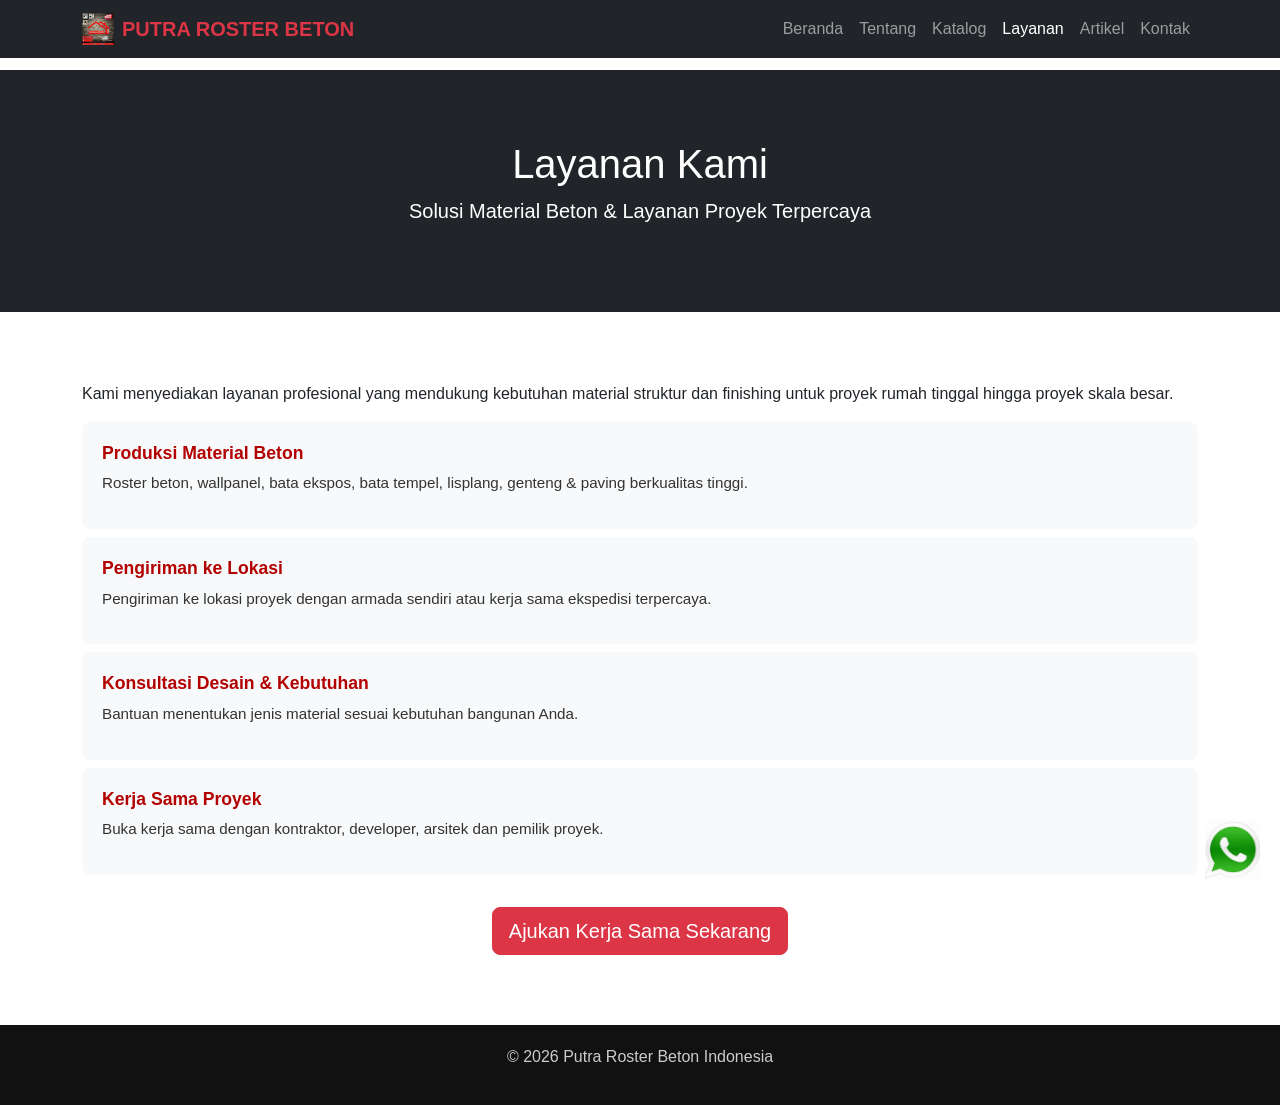
<file: layanan.html>
<!DOCTYPE html>
<html lang="id">
<head>
  <meta charset="UTF-8">
  <title>Layanan Kami | Putra Roster Beton Indonesia</title>
  <meta name="description" content="Layanan kami mencakup produksi, pengiriman, konsultasi desain, dan kerja sama proyek untuk material beton berkualitas.">
  <meta name="viewport" content="width=device-width, initial-scale=1.0">

  <!-- Bootstrap CSS -->
  <link rel="stylesheet"
        href="https://cdn.jsdelivr.net/npm/bootstrap@5.3.3/dist/css/bootstrap.min.css">
  <!-- Global CSS -->
  <link rel="stylesheet" href="index.css">
</head>
<body>

<!-- NAVBAR -->
<nav class="navbar navbar-expand-lg navbar-dark fixed-top bg-dark">
  <div class="container">
    <a class="navbar-brand d-flex align-items-center gap-2" href="index.html">
      <img src="assets/images/logo.jpg" class="logo" alt="Putra Roster Beton Indonesia">
      <span class="fw-bold text-danger">PUTRA ROSTER BETON</span>
    </a>
    <button class="navbar-toggler" data-bs-toggle="collapse" data-bs-target="#navMenu">
      <span class="navbar-toggler-icon"></span>
    </button>
    <div class="collapse navbar-collapse" id="navMenu">
      <ul class="navbar-nav ms-auto">
        <li class="nav-item"><a class="nav-link" href="index.html">Beranda</a></li>
        <li class="nav-item"><a class="nav-link" href="tentang.html">Tentang</a></li>
        <li class="nav-item"><a class="nav-link" href="katalog.html">Katalog</a></li>
        <li class="nav-item"><a class="nav-link active" href="layanan.html">Layanan</a></li>
        <li class="nav-item"><a class="nav-link" href="artikel.html">Artikel</a></li>
        <li class="nav-item"><a class="nav-link" href="kontak.html">Kontak</a></li>
      </ul>
    </div>
  </div>
</nav>

<!-- HEADER LAYANAN -->
<section class="section bg-dark text-white text-center">
  <div class="container">
    <h1>Layanan Kami</h1>
    <p class="lead">Solusi Material Beton & Layanan Proyek Terpercaya</p>
  </div>
</section>

<!-- DESKRIPSI & LIST LAYANAN -->
<section class="section">
  <div class="container">

    <p>
      Kami menyediakan layanan profesional yang mendukung kebutuhan material
      struktur dan finishing untuk proyek rumah tinggal hingga proyek skala besar.
    </p>

    <ul class="list-group list-group-flush layanan-list">
      <li class="list-group-item">
        <strong>Produksi Material Beton</strong>
        <p>Roster beton, wallpanel, bata ekspos, bata tempel, lisplang, genteng & paving berkualitas tinggi.</p>
      </li>
      <li class="list-group-item">
        <strong>Pengiriman ke Lokasi</strong>
        <p>Pengiriman ke lokasi proyek dengan armada sendiri atau kerja sama ekspedisi terpercaya.</p>
      </li>
      <li class="list-group-item">
        <strong>Konsultasi Desain & Kebutuhan</strong>
        <p>Bantuan menentukan jenis material sesuai kebutuhan bangunan Anda.</p>
      </li>
      <li class="list-group-item">
        <strong>Kerja Sama Proyek</strong>
        <p>Buka kerja sama dengan kontraktor, developer, arsitek dan pemilik proyek.</p>
      </li>
    </ul>

    <div class="text-center mt-4">
      <a href="form-kerjasama.html" class="btn btn-danger btn-lg">
        Ajukan Kerja Sama Sekarang
      </a>
    </div>

  </div>
</section>

<!-- FOOTER -->
<footer class="footer text-center">
  <div class="container">
    <p>© 2026 Putra Roster Beton Indonesia</p>
  </div>
</footer>

<!-- WA FLOAT -->
<a href="https://wa.me/6283863583008" class="wa-float">
  <img src="assets/images/whatsapp.jpg" alt="WhatsApp">
</a>

<script src="https://cdn.jsdelivr.net/npm/bootstrap@5.3.3/dist/js/bootstrap.bundle.min.js"></script>
</body>
</html>
</file>
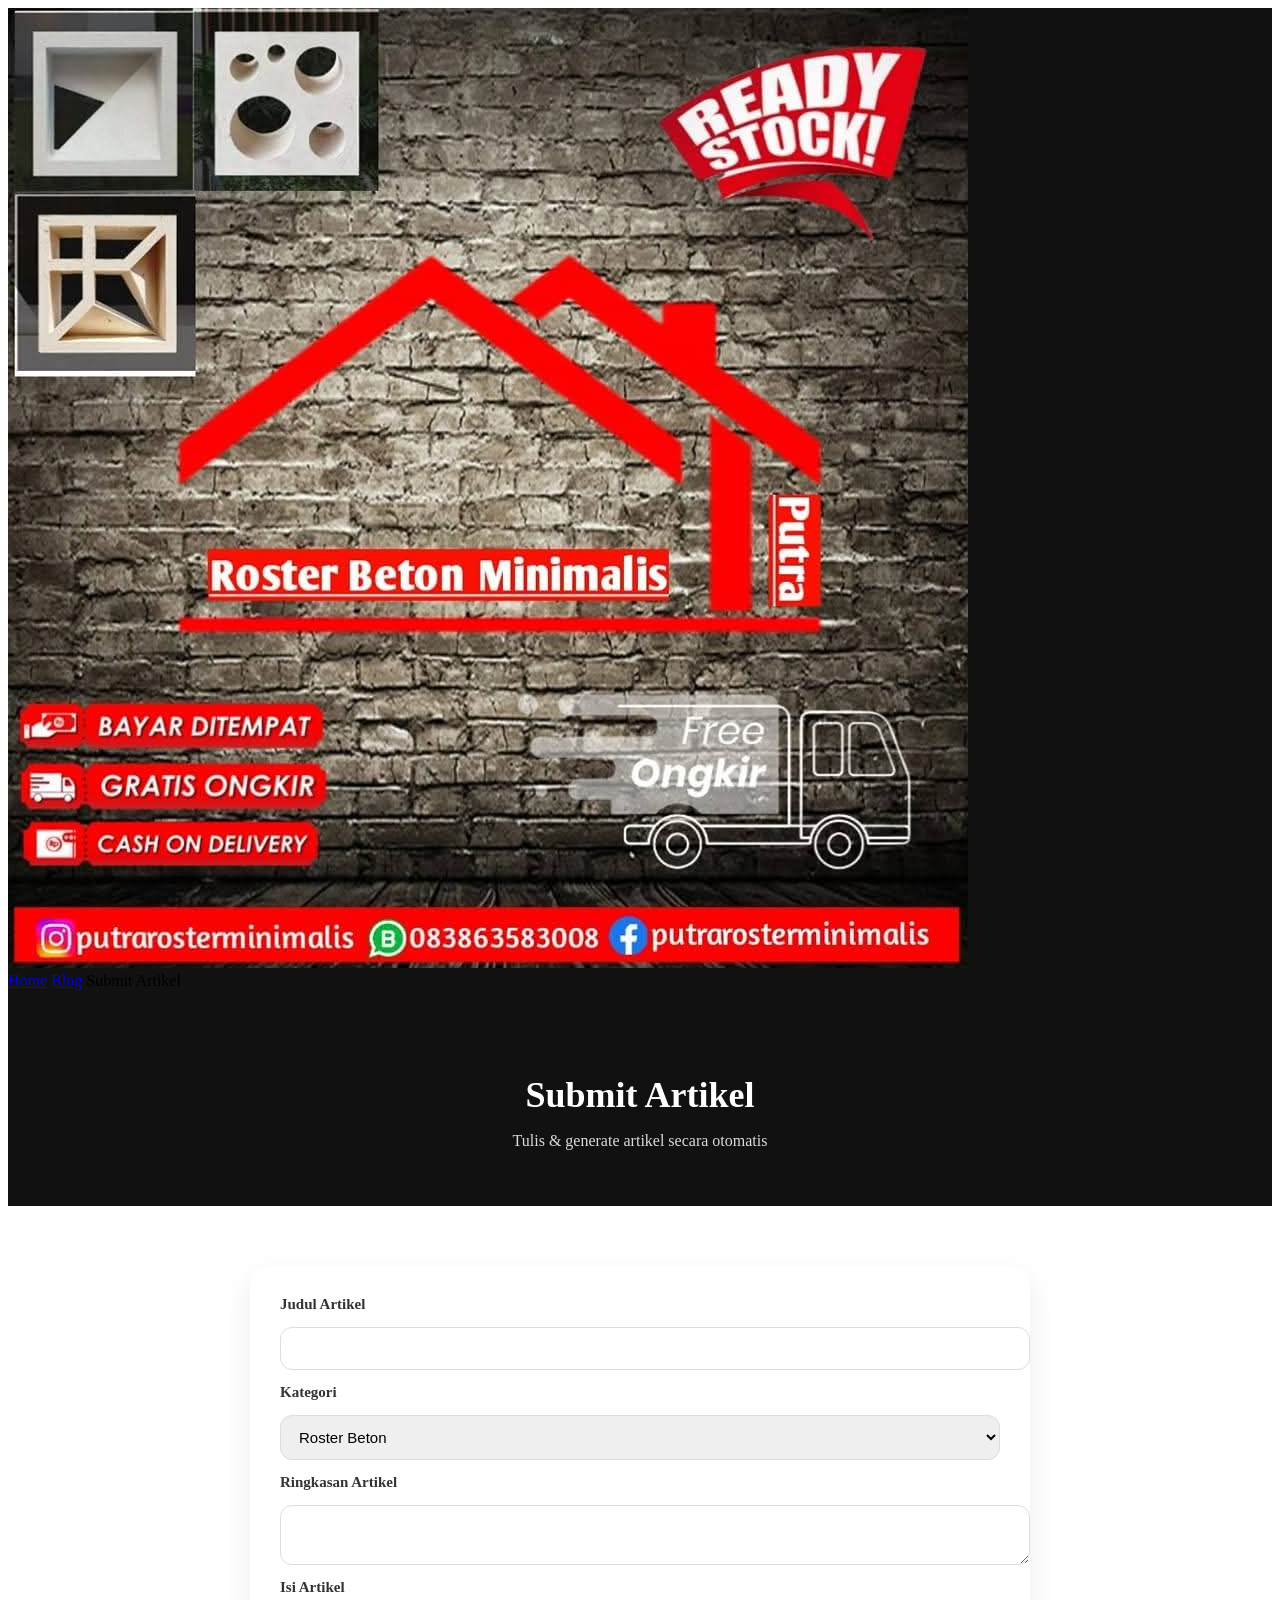
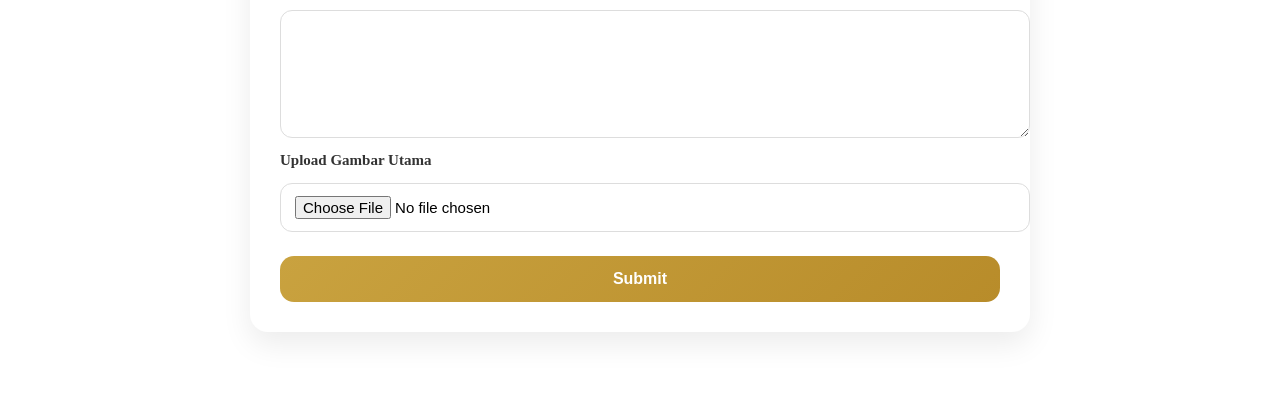
<file: submit.html>
<!DOCTYPE html>
<html lang="id">
<head>
<meta charset="UTF-8">
<title>Submit Artikel | Putra Roster Beton Indonesia</title>
<meta name="viewport" content="width=device-width, initial-scale=1">

<link rel="stylesheet" href="submit.css">
</head>

<body>

<header class="header-small">
  <div class="navbar">
    <img src="../assets/images/logo.jpg" class="logo">
    <nav>
      <a href="index.html">Home</a>
      <a href="blog.html">Blog</a>
      <a class="active">Submit Artikel</a>
    </nav>
  </div>

  <div class="hero-text">
    <h1>Submit Artikel</h1>
    <p>Tulis & generate artikel secara otomatis</p>
  </div>
</header>

<section class="form-section">
  <form id="submitForm">

    <label>Judul Artikel</label>
    <input type="text" id="title" required>

    <label>Kategori</label>
    <select id="category">
      <option>Roster Beton</option>
      <option>Paving</option>
      <option>Genteng</option>
      <option>Bata</option>
      <option>Wallpanel</option>
      <option>List Pang</option>
    </select>

    <label>Ringkasan Artikel</label>
    <textarea id="excerpt" rows="2" required></textarea>

    <label>Isi Artikel</label>
    <textarea id="content" rows="6" required></textarea>

    <label>Upload Gambar Utama</label>
    <input type="file" id="image" accept="image/*" required>

    <button type="submit" class="btn">
      Submit
    </button>

  </form>
</section>

<script src="submit.js"></script>
</body>
</html>
</file>
<file: index.css>
/* ==================================================
   GLOBAL
================================================== */
body {
  font-family: "Poppins", sans-serif;
  padding-top: 70px;
}

.logo {
  height: 32px;
  width: auto;
}

/* Mobile logo */
@media (max-width: 576px) {
  .logo {
    height: 26px;
  }
}

/* ==================================================
   HERO
================================================== */
.hero {
  position: relative;
  height: 90vh;
  overflow: hidden;
  color: #fff;
}

.hero-slider .slide {
  position: absolute;
  inset: 0;
  background-size: cover;
  background-position: center;
  opacity: 0;
  transition: opacity 1s ease;
}

.hero-slider .slide.active {
  opacity: 1;
}

.hero::after {
  content: "";
  position: absolute;
  inset: 0;
  background: rgba(0, 0, 0, 0.55);
}

.hero-content {
  position: relative;
  z-index: 2;
  top: 50%;
  transform: translateY(-50%);
  max-width: 900px;
  margin: auto;
}

/* ==================================================
   SECTION
================================================== */
.section {
  padding: 70px 0;
}

/* ==================================================
   KEUNGGULAN
================================================== */
.feature-box {
  padding: 30px;
  border-radius: 12px;
  background: #f8f9fa;
  height: 100%;
}

/* ==================================================
   PRODUCT SECTION
================================================== */
.product-section {
  background: linear-gradient(135deg, #2b2b2b, #111);
}

.product-card {
  background: rgba(255, 255, 255, 0.08);
  border: 1px solid rgba(255, 255, 255, 0.15);
  border-radius: 16px;
  padding: 20px;
  color: #fff;
  height: 100%;
  display: flex;
  flex-direction: column;
  transition: transform 0.3s ease, background 0.3s ease;
}

.product-card:hover {
  transform: translateY(-6px);
  background: rgba(255, 255, 255, 0.15);
}

/* Image */
.product-img-box {
  width: 100%;
  aspect-ratio: 1 / 1;
  overflow: hidden;
  border-radius: 12px;
  margin-bottom: 15px;
}

.product-img-box img {
  width: 100%;
  height: 100%;
  object-fit: cover;
  object-position: center;
}

/* Text */
.product-card h4 {
  font-size: 1.2rem;
  margin-bottom: 6px;
}

.product-card p {
  font-size: 0.95rem;
  opacity: 0.9;
  margin-bottom: 12px;
}

/* Rating */
.product-rating {
  display: flex;
  align-items: center;
  gap: 6px;
  font-size: 0.9rem;
  margin-bottom: 4px;
}

.product-rating .stars {
  color: #ffc107;
}

.product-rating .rating-text {
  font-weight: 600;
}

.product-meta {
  font-size: 0.85rem;
  color: #ccc;
  margin-bottom: 12px;
}

/* Button */
.product-btn {
  width: 100%;
  margin-top: auto;
  font-weight: 600;
  border-radius: 10px;
}

/* ==================================================
   CTA
================================================== */
.cta {
  background: #b30000;
  color: #fff;
  padding: 70px 0;
}

/* ==================================================
   LAYANAN
================================================== */
.layanan-list .list-group-item {
  border: none;
  background: #f8f9fa;
  margin-bottom: 8px;
  border-radius: 8px;
  padding: 18px 20px;
}

.layanan-list strong {
  color: #b30000;
  font-size: 1.1rem;
}

.layanan-list p {
  margin-top: 6px;
  font-size: 0.95rem;
  color: #333;
}

/* ==================================================
   FORM KERJA SAMA (SCOPE KHUSUS)
================================================== */
.form-kerjasama .card {
  background: #fff;
  border-radius: 18px;
}

.form-kerjasama .card h3 {
  font-weight: 600;
}

.form-kerjasama .form-label {
  font-weight: 500;
  margin-bottom: 6px;
}

.form-kerjasama .form-control,
.form-kerjasama .form-select {
  border-radius: 10px;
  padding: 12px 14px;
  font-size: 0.95rem;
  border: 1px solid #ddd;
}

.form-kerjasama .form-control:focus,
.form-kerjasama .form-select:focus {
  border-color: #b30000;
  box-shadow: 0 0 0 0.2rem rgba(179, 0, 0, 0.15);
}

.form-kerjasama button {
  border-radius: 12px;
  font-weight: 600;
  padding: 14px;
}

/* Responsive */
@media (max-width: 768px) {
  .form-kerjasama .card-body {
    padding: 30px 20px;
  }
}

/* ==================================================
   FOOTER
================================================== */
.footer {
  background: #111;
  color: #ccc;
  padding: 20px 0;
}

/* ==================================================
   WHATSAPP FLOAT
================================================== */
.wa-float {
  position: fixed;
  bottom: 20px;
  right: 20px;
  width: 55px;
  z-index: 999;
}

.wa-float img {
  width: 100%;
}
</file>
<file: artikel.css>
/* GLOBAL */
body {
  font-family: "Poppins", sans-serif;
  padding-top: 70px;
}

/* LOGO */
.logo {
  height: 32px;
}

/* HEADER */
.page-header {
  background: linear-gradient(135deg, #1c1c1c, #000);
  color: #fff;
  padding: 80px 0 60px;
}

.page-header h1 {
  font-weight: 700;
}

/* SEARCH */
.search-box {
  max-width: 500px;
  margin: auto;
}

.search-box input {
  width: 100%;
  padding: 14px 18px;
  border-radius: 12px;
  border: 1px solid #ddd;
  font-size: 1rem;
}
/* ===== SUBMIT ARTIKEL BUTTON ===== */
.blog-submit {
  margin-top: 20px;
  text-align: center;
}

.blog-submit .btn {
  padding: 12px 26px;
  border-radius: 30px;
  font-weight: 600;
}

/* ===============================
   ARTICLE SECTION
================================ */
.article-section {
  background: linear-gradient(135deg, #2b2b2b, #111);
}

/* === BLOG GRID === */
.row.g-4 {
  display: grid;
  grid-template-columns: repeat(auto-fit, minmax(280px, 1fr));
  gap: 24px;
}

/* === BLOG CARD === */
.blog-card {
  background: #fff;
  border-radius: 14px;
  overflow: hidden;
  box-shadow: 0 10px 25px rgba(0,0,0,.08);
  transition: all .3s ease;
}

.blog-card:hover {
  transform: translateY(-6px);
  box-shadow: 0 18px 35px rgba(0,0,0,.12);
}

/* IMAGE */
.blog-card img {
  width: 100%;
  height: 200px;
  object-fit: cover;
}

/* CONTENT */
.blog-card-body {
  padding: 18px;
}

.blog-meta {
  font-size: 13px;
  color: #777;
  margin-bottom: 6px;
}

.blog-card h3 {
  font-size: 18px;
  margin: 6px 0 10px;
  line-height: 1.4;
}

.blog-card h3 a {
  color: #222;
  text-decoration: none;
}

.blog-card h3 a:hover {
  color: #b68b2e;
}

.blog-excerpt {
  font-size: 14px;
  color: #555;
  line-height: 1.6;
  margin-bottom: 12px;
}

/* READ MORE */
.blog-readmore {
  font-size: 14px;
  font-weight: 600;
  color: #b68b2e;
  text-decoration: none;
}

.blog-readmore:hover {
  text-decoration: underline;
}

/* Button selalu di bawah */
.article-card .btn {
  margin-top: auto;
  font-weight: 600;
  border-radius: 10px;
}
/* FOOTER */
.footer {
  background: #111;
  color: #ccc;
  padding: 20px 0;
  margin-top: 60px;
}
/* ==================================================
   WHATSAPP FLOAT
================================================== */
.wa-float {
  position: fixed;
  bottom: 20px;
  right: 20px;
  width: 55px;
  z-index: 999;
}

.wa-float img {
  width: 100%;
}
.article-detail-card {
  background: rgba(255,255,255,0.08);
  border: 1px solid rgba(255,255,255,0.15);
  border-radius: 18px;
  padding: 30px;
}

.article-detail-card h1 {
  font-size: 1.8rem;
  font-weight: 700;
}

.article-meta {
  font-size: 0.9rem;
  color: #ccc;
}

.article-content p {
  font-size: 1rem;
  line-height: 1.8;
  color: #eee;
  margin-bottom: 16px;
}

.article-content h2 {
  font-size: 1.3rem;
  margin-top: 30px;
  margin-bottom: 10px;
  color: #fff;
}
</file>
<file: kontak.css>
body {
  font-family: Arial, sans-serif;
  padding-top: 70px;
  background: #f8f9fa;
}

.logo {
  height: 40px;
}

.page-header {
  background: #111;
  color: #fff;
  padding: 70px 0 50px;
}

.page-header h1 {
  font-weight: bold;
}

.kontak-section {
  padding: 60px 0;
}

.info-box,
.form-box {
  background: #fff;
  padding: 25px;
  border-radius: 10px;
  box-shadow: 0 10px 25px rgba(0,0,0,0.08);
}

.info-box h4,
.form-box h4 {
  margin-bottom: 20px;
  font-weight: bold;
}

.info-box a {
  color: #dc3545;
  text-decoration: none;
  font-weight: bold;
}

.form-box label {
  font-weight: 600;
  margin-bottom: 5px;
  display: block;
}

.form-box input,
.form-box textarea,
.form-box select {
  width: 100%;
  padding: 10px;
  border-radius: 6px;
  border: 1px solid #ddd;
}

.btn-submit {
  background: #dc3545;
  color: #fff;
  border: none;
  padding: 12px;
  width: 100%;
  border-radius: 6px;
  font-weight: bold;
}

.btn-submit:hover {
  background: #b02a37;
}

.footer {
  background: #111;
  color: #aaa;
  text-align: center;
  padding: 20px 0;
}

.wa-float {
  position: fixed;
  bottom: 20px;
  right: 20px;
}

.wa-float img {
  width: 55px;
}
</file>
<file: submit.css>
/* ===============================
   SUBMIT ARTIKEL
================================ */

.form-section {
  max-width: 720px;
  margin: 60px auto;
  padding: 30px;
  background: #ffffff;
  border-radius: 18px;
  box-shadow: 0 12px 30px rgba(0,0,0,0.08);
}

.form-section form {
  display: flex;
  flex-direction: column;
  gap: 14px;
}

.form-section label {
  font-weight: 600;
  font-size: 15px;
  color: #333;
}

.form-section input,
.form-section textarea,
.form-section select {
  width: 100%;
  padding: 12px 14px;
  border-radius: 12px;
  border: 1px solid #ddd;
  font-size: 15px;
  outline: none;
  transition: .25s;
}

.form-section input:focus,
.form-section textarea:focus,
.form-section select:focus {
  border-color: #c9a23f;
  box-shadow: 0 0 0 2px rgba(201,162,63,.2);
}

.form-section textarea {
  resize: vertical;
}

/* BUTTON */
.form-section .btn {
  margin-top: 10px;
  padding: 14px;
  border-radius: 14px;
  border: none;
  font-size: 16px;
  font-weight: 700;
  background: linear-gradient(135deg, #c9a23f, #b88c2a);
  color: #fff;
  cursor: pointer;
  transition: .3s;
}

.form-section .btn:hover {
  transform: translateY(-2px);
  box-shadow: 0 10px 20px rgba(0,0,0,.15);
}

/* ===============================
   SUBMIT HEADER (SAMA BLOG)
================================ */

.header-small {
  background: #111;
  padding-bottom: 40px;
}

.hero-text {
  text-align: center;
  padding: 60px 20px 0;
  color: #fff;
}

.hero-text h1 {
  font-size: 36px;
  margin-bottom: 8px;
}

.hero-text p {
  opacity: .85;
}

/* ===============================
   MOBILE
================================ */

@media (max-width: 600px) {
  .form-section {
    margin: 40px 15px;
    padding: 22px;
  }

  .hero-text h1 {
    font-size: 28px;
  }
}
</file>
